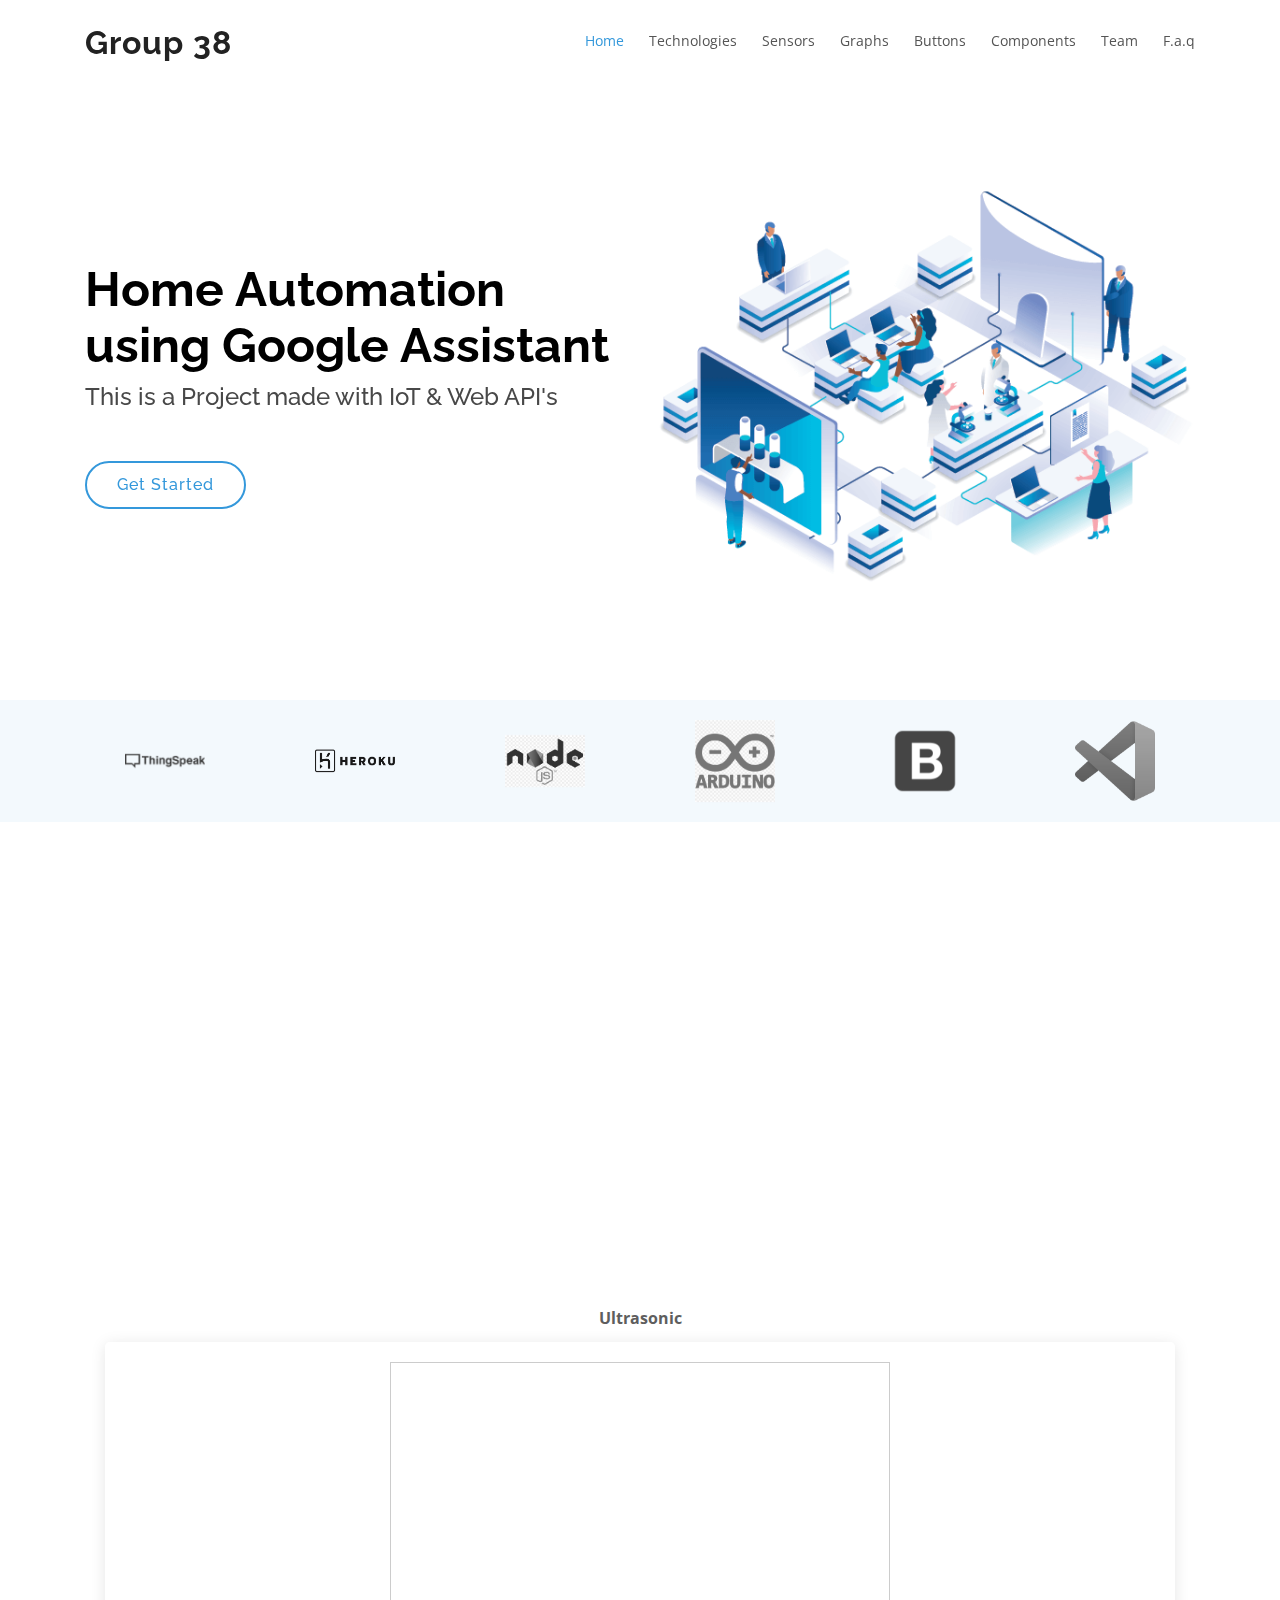
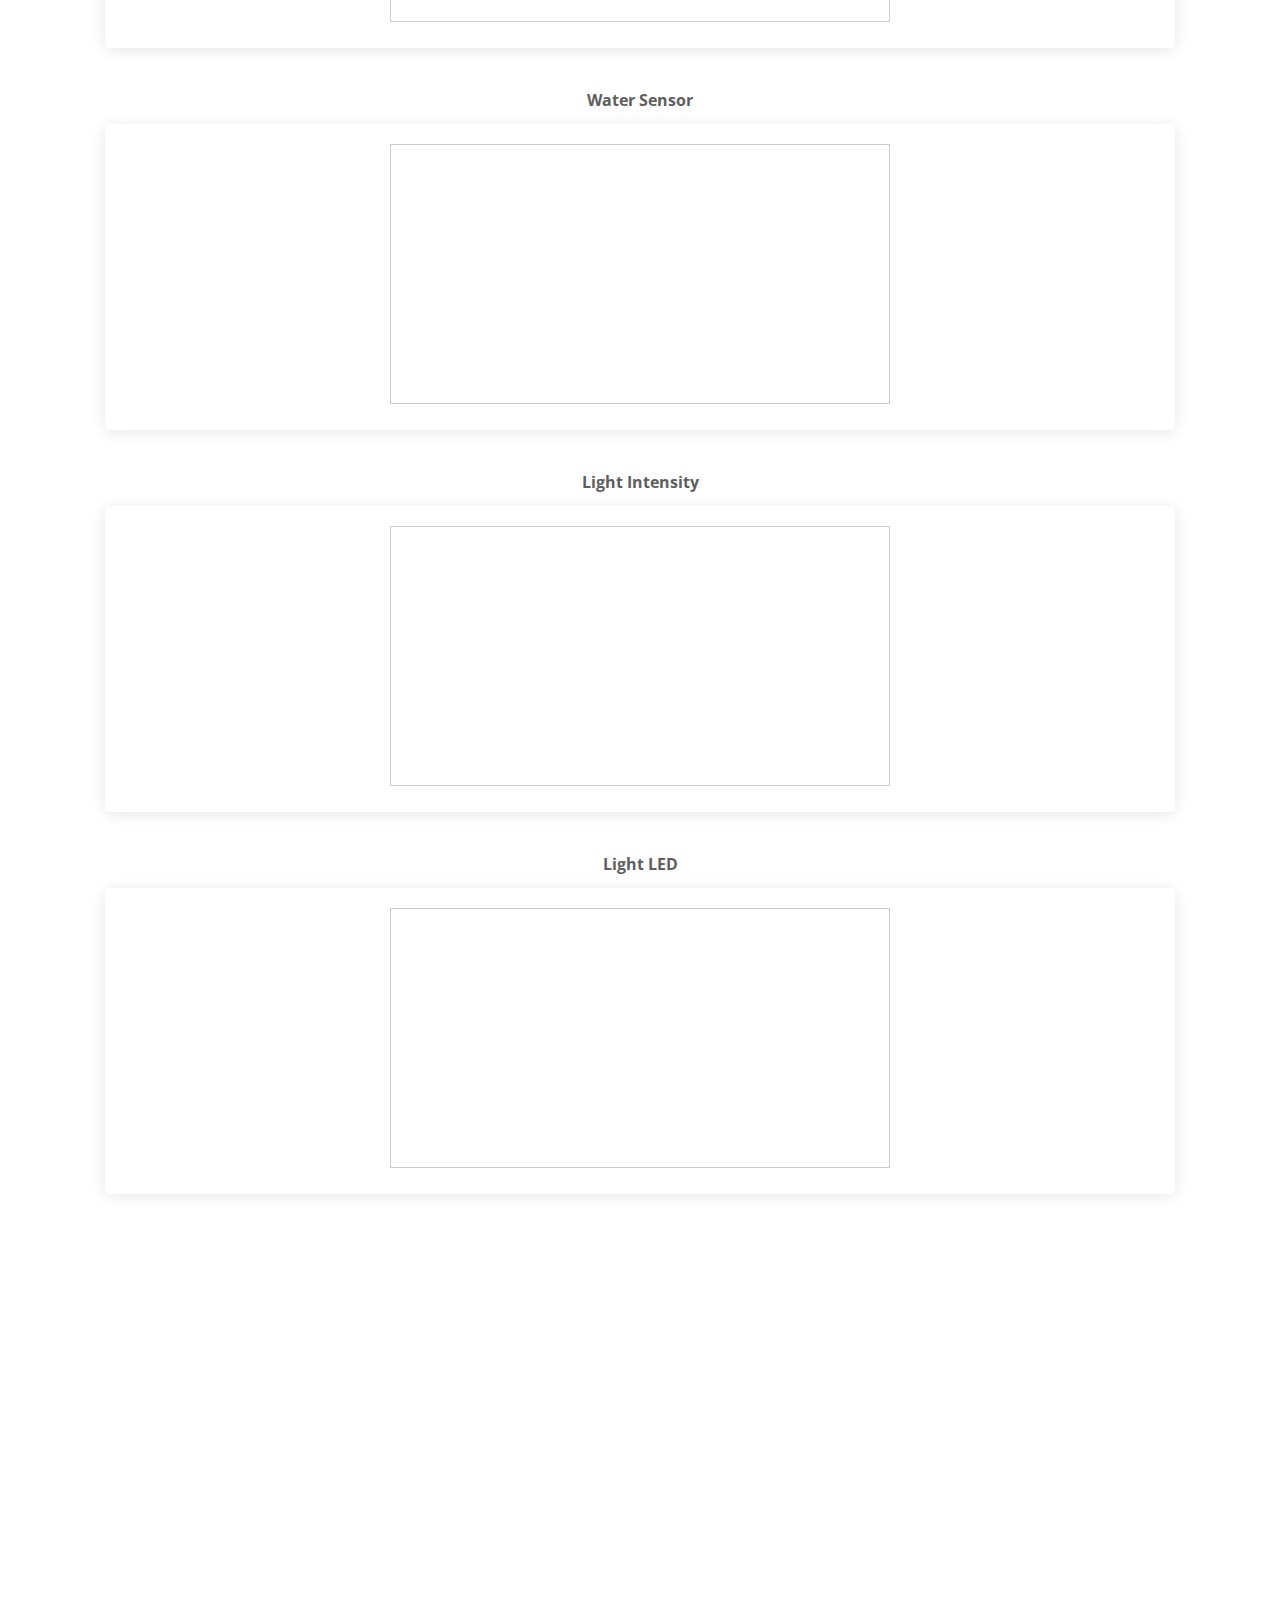
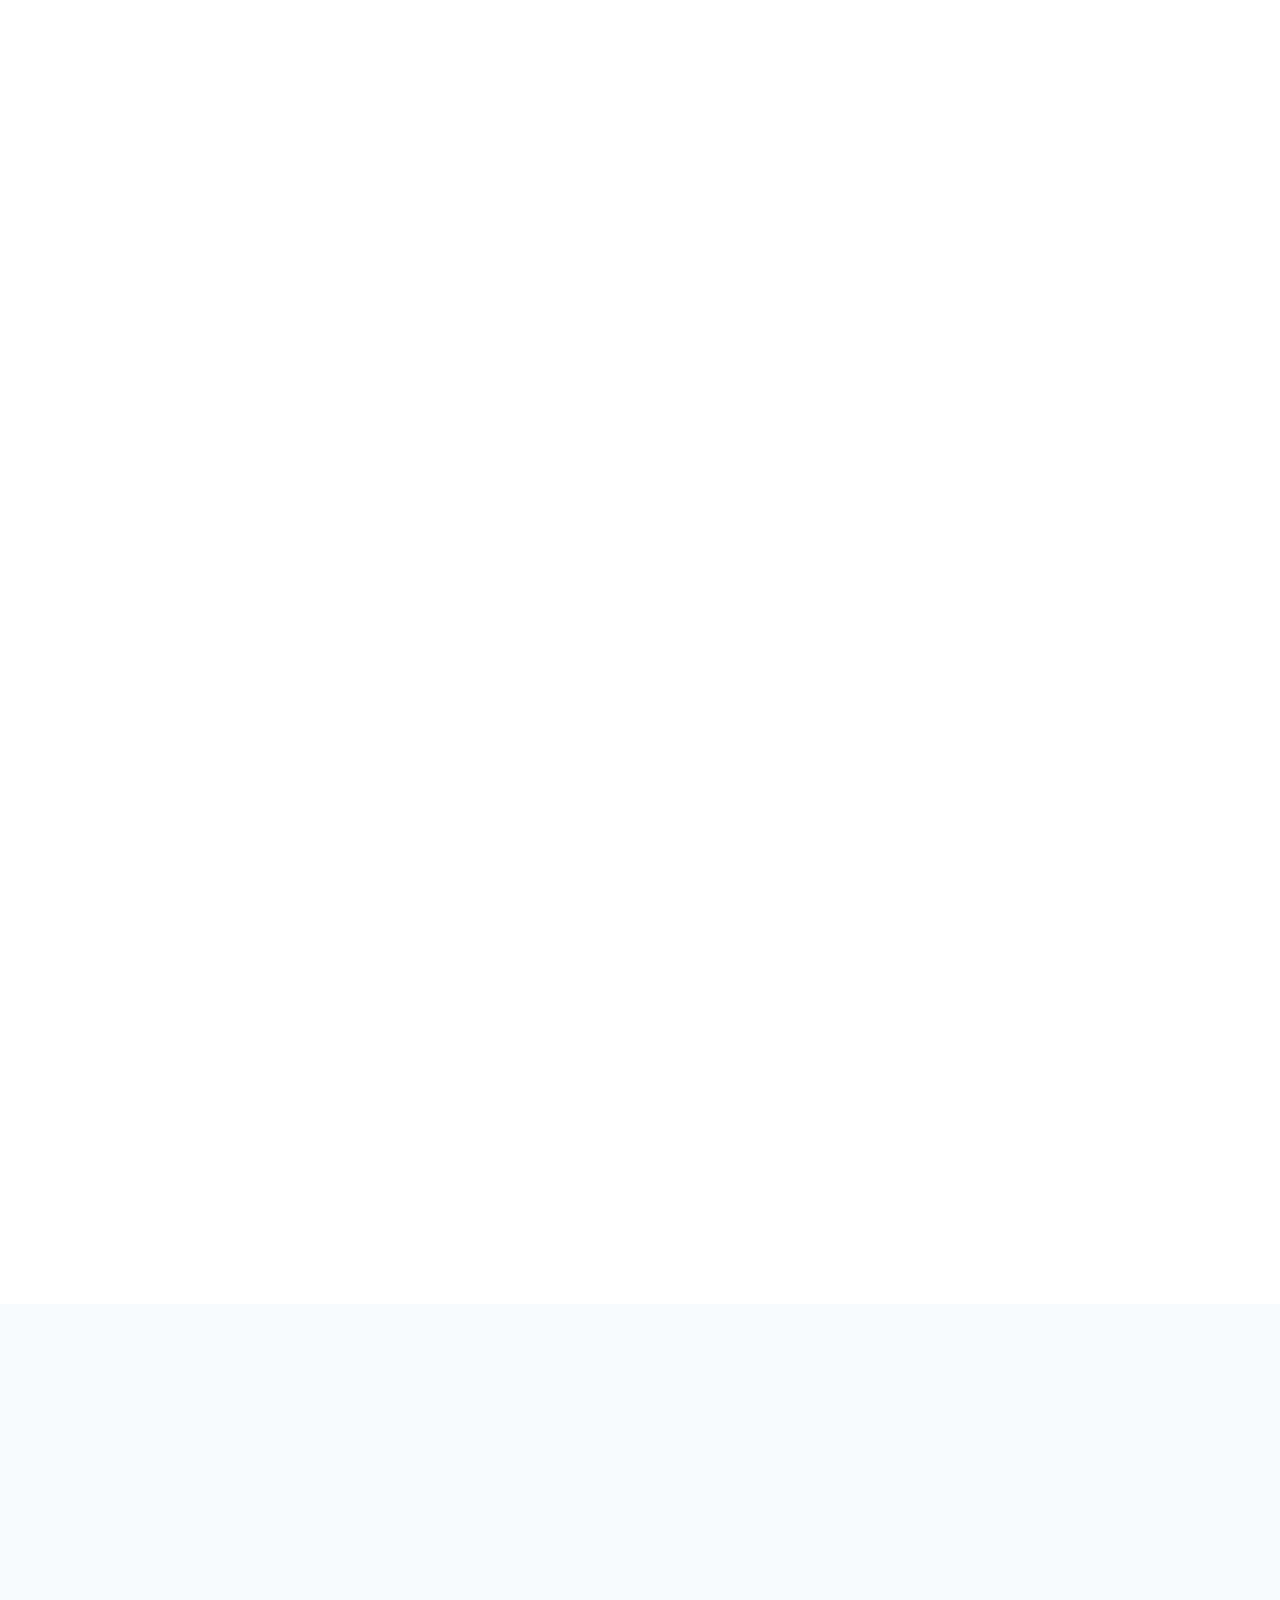
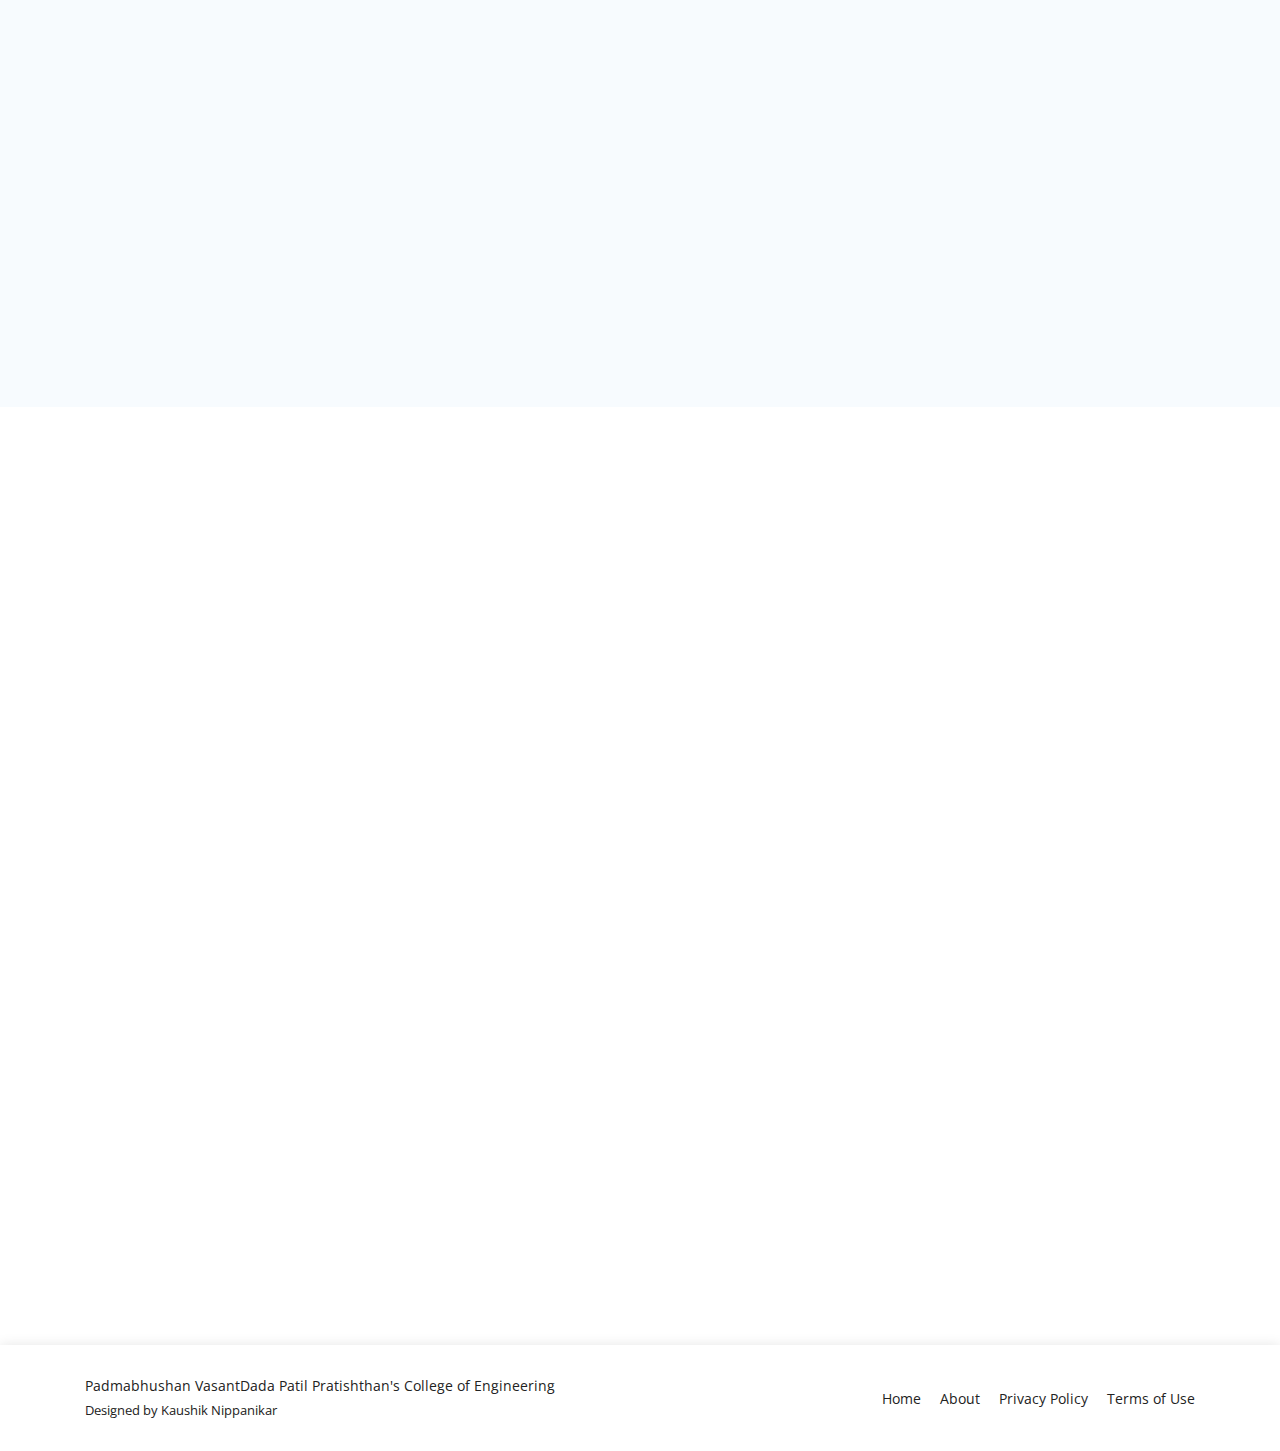
<file: Website/index.html>
<!DOCTYPE html>
<html lang="en">

<head>
  <meta charset="utf-8">
  <meta content="width=device-width, initial-scale=1.0" name="viewport">

  <title>Home Automation</title>
  <meta content="" name="description">
  <meta content="" name="keywords">

  <!-- Favicons -->
  <link href="assets/logo/favicon.ico" rel="icon">
  <link href="assets/logo/homeautomation logo.png" rel="apple-touch-icon">

  <!-- Google Fonts -->
  <link
    href="https://fonts.googleapis.com/css?family=Open+Sans:300,300i,400,400i,600,600i,700,700i|Raleway:300,300i,400,400i,500,500i,600,600i,700,700i|Poppins:300,300i,400,400i,500,500i,600,600i,700,700i"
    rel="stylesheet">

  <!-- Vendor CSS Files -->
  <link href="assets/vendor/bootstrap/css/bootstrap.min.css" rel="stylesheet">
  <link href="assets/vendor/icofont/icofont.min.css" rel="stylesheet">
  <link href="assets/vendor/remixicon/remixicon.css" rel="stylesheet">
  <link href="assets/vendor/boxicons/css/boxicons.min.css" rel="stylesheet">
  <link href="assets/vendor/owl.carousel/assets/owl.carousel.min.css" rel="stylesheet">
  <link href="assets/vendor/venobox/venobox.css" rel="stylesheet">
  <link href="assets/vendor/aos/aos.css" rel="stylesheet">

  <!-- Template Main CSS File -->
  <link href="assets/css/style.css" rel="stylesheet">
</head>

<body>

  <!-- ======= Header ======= -->
  <header id="header" class="fixed-top d-flex align-items-center">
    <div class="container d-flex align-items-center">

      <div class="logo mr-auto">
        <h1 class="text-light"><a href="index.html"><span>Group 38</span></a></h1>
        <!-- Uncomment below if you prefer to use an image logo -->
        <!-- <a href="index.html"><img src="assets/logo/homeautomation logo.png" alt="" class="img-fluid"></a> -->
      </div>

      <nav class="nav-menu d-none d-lg-block">
        <ul>
          <li class="active"><a href="#hero">Home</a></li>
          <li><a href="#clients">Technologies</a></li>
          <li><a href="#services">Sensors</a></li>
          <li><a href="#more-services">Graphs</a></li>
          <li><a href="#features">Buttons</a></li>
          <li><a href="#portfolio">Components</a></li>
          <li><a href="#team">Team</a></li>
          <li><a href="#faq">F.a.q</a></li>


        </ul>
      </nav><!-- .nav-menu -->

    </div>
  </header><!-- End Header -->

  <!-- ======= Hero Section ======= -->
  <section id="hero" class="d-flex align-items-center">

    <div class="container">
      <div class="row">
        <div class="col-lg-6 pt-5 pt-lg-0 order-2 order-lg-1 d-flex flex-column justify-content-center">
          <h1 data-aos="fade-up">Home Automation using Google Assistant</h1>
          <h2 data-aos="fade-up" data-aos-delay="400">This is a Project made with IoT & Web API's</h2>
          <div data-aos="fade-up" data-aos-delay="800">
            <a href="#services" class="btn-get-started scrollto">Get Started</a>
          </div>
        </div>
        <div class="col-lg-6 order-1 order-lg-2 hero-img" data-aos="fade-left" data-aos-delay="200">
          <img src="assets/img/hero-img.png" class="img-fluid animated" alt="">
        </div>
      </div>
    </div>

  </section><!-- End Hero -->

  <main id="main">

    <!-- ======= Clients Section ======= -->
    <section id="clients" class="clients clients">
      <div class="container">

        <div class="row">

          <div class="col-lg-2 col-md-4 col-6">
            <img src="assets/img/clients/thingspeak.png" class="img-fluid" alt="" data-aos="zoom-in">
          </div>

          <div class="col-lg-2 col-md-4 col-6">
            <img src="assets/img/clients/Heroku.png" class="img-fluid" alt="" data-aos="zoom-in" data-aos-delay="100">
          </div>

          <div class="col-lg-2 col-md-4 col-6">
            <img src="assets/img/clients/node.png" class="img-fluid" alt="" data-aos="zoom-in" data-aos-delay="200">
          </div>

          <div class="col-lg-2 col-md-4 col-6">
            <img src="assets/img/clients/arduino.png" class="img-fluid" alt="" data-aos="zoom-in" data-aos-delay="300">
          </div>

          <div class="col-lg-2 col-md-4 col-6">
            <img src="assets/img/clients/bootstrap.png" class="img-fluid" alt="" data-aos="zoom-in" data-aos-delay="400">
          </div>

          <div class="col-lg-2 col-md-4 col-6">
            <img src="assets/img/clients/vscode.png" class="img-fluid" alt="" data-aos="zoom-in" data-aos-delay="500">
          </div>

        </div>

      </div>
    </section><!-- End Clients Section -->

    <!-- ======= Services Section ======= -->
    <section id="services" class="services">
      <div class="container">

        <div class="section-title" data-aos="fade-up">
          <h2>Sensors</h2>
          <p>Real time values of sensors</p>
        </div>

        <div class="row">
          <div class="col-sm-6 col-md-6 col-lg-3 d-flex align-items-stretch mb-5 mb-lg-0">
            <div class="icon-box" data-aos="fade-up" data-aos-delay="100">
              <div class="icon"><i class="bx bxl-dribbble"></i></div>
              <h4 class="title"><a href="">Distance Sensor</a></h4>
              <p class="text-center">------------------------------------</p>
              <p class="display-4 text-center" id="ultrasonicValue"></p>
            </div>
          </div>

          <div class="col-sm-6 col-md-6 col-lg-3 d-flex align-items-stretch mb-5 mb-lg-0">
            <div class="icon-box" data-aos="fade-up" data-aos-delay="200">
              <div class="icon"><i class="bx bx-file"></i></div>
              <h4 class="title"><a href="">Water Sensor</a></h4>
              <p class="text-center">------------------------------------</p>
              <p class="display-4 text-center" id="waterSensorValue"></p>
            </div>
          </div>

          <div class="col-sm-6 col-md-6 col-lg-3 d-flex align-items-stretch mb-5 mb-lg-0">
            <div class="icon-box" data-aos="fade-up" data-aos-delay="300">
              <div class="icon"><i class="bx bx-tachometer"></i></div>
              <h4 class="title"><a href="">Light Intensity</a></h4>
              <p class="text-center">------------------------------------</p>
              <p class="display-4 text-center" id="ldrValue"></p>
            </div>
          </div>

          <div class="col-sm-6 col-md-6 col-lg-3 d-flex align-items-stretch mb-5 mb-lg-0">
            <div class="icon-box" data-aos="fade-up" data-aos-delay="400">
              <div class="icon"><i class="bx bx-world"></i></div>
              <h4 class="title"><a href="">LDR Led</a></h4>
              <p class="text-center">------------------------------------</p>
              <p class="display-4 text-center" id="ldrLedValue"></p>
            </div>
          </div>

        </div>

      </div>
    </section><!-- End Services Section -->

    <!-- ======= More Services Section ======= -->
    <section id="more-services" class="more-services">
      <div class="container">

        <div class="row">

          <div class="col-sm-12 col-md-12 text-center">
            <div class="card">
              <div class="card-title"> Ultrasonic </div>
              <div class="card-body">
                <iframe width="500" height="260" style="border: 1px solid #cccccc;"
                  src="https://thingspeak.com/channels/1015092/charts/1?bgcolor=%23ffffff&color=%23d62020&dynamic=true&results=90&type=line&update=15"></iframe>
              </div>
            </div>
          </div>

          <div class="col-sm-12 col-md-12 text-center">
            <div class="card">
              <div class="card-title"> Water Sensor </div>
              <div class="card-body">
                <iframe width="500" height="260" style="border: 1px solid #cccccc;"
                  src="https://thingspeak.com/channels/1015092/charts/2?bgcolor=%23ffffff&color=%23d62020&dynamic=true&results=90&type=line&update=15"></iframe>
              </div>
            </div>
          </div>

          <div class="col-sm-12 col-md-12 text-center">
            <div class="card">
              <div class="card-title"> Light Intensity </div>
              <div class="card-body">
                <iframe width="500" height="260" style="border: 1px solid #cccccc;"
                  src="https://thingspeak.com/channels/1015092/charts/3?bgcolor=%23ffffff&color=%23d62020&dynamic=true&results=90&type=line&update=15"></iframe>
              </div>
            </div>
          </div>

          <div class="col-sm-12 col-md-12 text-center">
            <div class="card">
              <div class="card-title"> Light LED </div>
              <div class="card-body">
                <iframe width="500" height="260" style="border: 1px solid #cccccc;"
                  src="https://thingspeak.com/channels/1015092/charts/4?bgcolor=%23ffffff&color=%23d62020&dynamic=true&results=90&type=line&update=15"></iframe>
              </div>
            </div>
          </div>

        </div>

      </div>
    </section><!-- End More Services Section -->

    <!-- ======= Features Section ======= -->
    <section id="features" class="features">
      <div class="container">

        <div class="section-title" data-aos="fade-up">
          <h2>Buttons</h2>
          <p>Real time access to switches</p>
        </div>

        <div class="row" data-aos="fade-up" data-aos-delay="300">
          <div class="col-lg-3 col-md-4" id="led13">
            <div class="icon-box">
              <i class="ri-lightbulb-line" style="color: #ffbb2c;" id="led13icon"></i>
              <h3><a href="">LED 13</a></h3>
            </div>
          </div>
          <div class="col-lg-3 col-md-4 mt-4 mt-md-0" id="led9">
            <div class="icon-box">
              <i class="ri-lightbulb-line" style="color: #ffbb2c;" id="led9icon"></i>
              <h3><a href="">LED 16</a></h3>
            </div>
          </div>
          <div class="col-lg-3 col-md-4 mt-4 mt-md-0">
            <div class="icon-box">
              <i class="ri-bug-line"></i>
              <h3><a>Not configured</a></h3>
            </div>
          </div>
          <div class="col-lg-3 col-md-4 mt-4 mt-lg-0">
            <div class="icon-box">
              <i class="ri-bug-line"></i>
              <h3><a>Not configured</a></h3>
            </div>
          </div>
          <div class="col-lg-3 col-md-4 mt-4">
            <div class="icon-box">
              <i class="ri-bug-line"></i>
              <h3><a>Not configured</a></h3>
            </div>
          </div>
          <div class="col-lg-3 col-md-4 mt-4">
            <div class="icon-box">
              <i class="ri-bug-line"></i>
              <h3><a>Not configured</a></h3>
            </div>
          </div>
          <div class="col-lg-3 col-md-4 mt-4">
            <div class="icon-box">
              <i class="ri-bug-line"></i>
              <h3><a>Not configured</a></h3>
            </div>
          </div>
          <div class="col-lg-3 col-md-4 mt-4">
            <div class="icon-box">
              <i class="ri-bug-line"></i>
              <h3><a>Not configured</a></h3>
            </div>
          </div>
          <div class="col-lg-3 col-md-4 mt-4">
            <div class="icon-box">
              <i class="ri-bug-line"></i>
              <h3><a>Not configured</a></h3>
            </div>
          </div>
          <div class="col-lg-3 col-md-4 mt-4">
            <div class="icon-box">
              <i class="ri-bug-line"></i>
              <h3><a>Not configured</a></h3>
            </div>
          </div>
          <div class="col-lg-3 col-md-4 mt-4">
            <div class="icon-box">
              <i class="ri-bug-line"></i>
              <h3><a>Not configured</a></h3>
            </div>
          </div>
          <div class="col-lg-3 col-md-4 mt-4">
            <div class="icon-box">
              <i class="ri-bug-line"></i>
              <h3><a>Not configured</a></h3>
            </div>
          </div>
        </div>

      </div>
    </section><!-- End Features Section -->


    <!-- ======= Portfolio Section ======= -->
    <section id="portfolio" class="portfolio">
      <div class="container">

        <div class="section-title" data-aos="fade-up">
          <h2>Components</h2>
          <p>Components and Technologies used in the Project.</p>
        </div>

        <div class="row" data-aos="fade-up" data-aos-delay="200">

          <div class="col-lg-12 d-flex justify-content-center">
            <ul id="portfolio-flters">
              <li data-filter="*" class="filter-active">All</li>
              <li data-filter=".filter-app">IOT</li>
              <li data-filter=".filter-ai">AI</li>
              <li data-filter=".filter-web">Web</li>
            </ul>
          </div>

        </div>

        <div class="row portfolio-container" data-aos="fade-up" data-aos-delay="400">

          <div class="col-lg-4 col-md-6 portfolio-item filter-app">
            <div class="portfolio-wrap">
              <img src="assets/img/components/nodemcu.jpg" class="img-fluid" alt="">
              <div class="portfolio-info">
                <h4>NodeMCU</h4>
              </div>
            </div>
          </div>

          <div class="col-lg-4 col-md-6 portfolio-item filter-app">
            <div class="portfolio-wrap">
              <img src="assets/img/components/ArduinoUNO.jpg" class="img-fluid" alt="">
              <div class="portfolio-info">
                <h4>Arduino UNO</h4>
              </div>
            </div>
          </div>

          <div class="col-lg-4 col-md-6 portfolio-item filter-app">
            <div class="portfolio-wrap">
              <img src="assets/img/components/water-sensor.jpg" class="img-fluid" alt="">
              <div class="portfolio-info">
                <h4>Water Sensor</h4>
              </div>
            </div>
          </div>

          <div class="col-lg-4 col-md-6 portfolio-item filter-app">
            <div class="portfolio-wrap">
              <img src="assets/img/components/ultrasonic-sensor.jpg" class="img-fluid" alt="">
              <div class="portfolio-info">
                <h4>Ultrasonic Sensor</h4>
              </div>
            </div>
          </div>

          <div class="col-lg-5 col-md-6 portfolio-item filter-web">
            <div class="portfolio-wrap">
              <img src="assets/img/components/nodejs.png" class="img-fluid" alt="">
              <div class="portfolio-info">
                <h4>NodeJS</h4>
              </div>
            </div>
          </div>

          <div class="col-lg-3 col-md-6 portfolio-item filter-app">
            <div class="portfolio-wrap">
              <img src="assets/img/components/LED.jpg" class="img-fluid" alt="">
              <div class="portfolio-info">
                <h4>LED</h4>
              </div>
            </div>
          </div>

          <div class="col-lg-7 col-md-6 portfolio-item filter-web">
            <div class="portfolio-wrap">
              <img src="assets/img/components/heroku.jfif" class="img-fluid" alt="">
              <div class="portfolio-info">
                <h4>Heroku</h4>
              </div>
            </div>
          </div>

          <div class="col-lg-5 col-md-6 portfolio-item filter-web">
            <div class="portfolio-wrap">
              <img src="assets/img/components/express.png" class="img-fluid" alt="">
              <div class="portfolio-info">
                <h4>Express</h4>
              </div>
            </div>
          </div>

        </div>

      </div>
    </section>
    <!-- End Portfolio Section -->

    <!-- ======= Team Section ======= -->
    <section id="team" class="team section-bg">
      <div class="container">

        <div class="section-title" data-aos="fade-up">
          <h2>Team</h2>
          <p>Group 38</p>
        </div>

        <div class="row">

          <div class="col-lg-4 col-md-6 d-flex align-items-stretch">
            <div class="member" data-aos="fade-up" data-aos-delay="100">
              <div class="member-img">
                <img src="assets/img/team/kaushik.jpg" class="img-fluid" alt="">
                <div class="social">
                  <a href="https://github.com/"><i class="icofont-github"></i></a>
                  <a href="https://www.facebook.com/kaushik.nippanikar.1"><i class="icofont-facebook"></i></a>
                  <a href="https://www.instagram.com/kaushik_nippanikar/"><i class="icofont-instagram"></i></a>
                  <a href="https://www.linkedin.com/in/kaushik-nippanikar-a6909a180/"><i
                      class="icofont-linkedin"></i></a>
                </div>
              </div>
              <div class="member-info">
                <h4>Kaushik Nippanikar</h4>
                <span>VU1S1718093</span>
              </div>
            </div>
          </div>

          <div class="col-lg-4 col-md-6 d-flex align-items-stretch">
            <div class="member" data-aos="fade-up" data-aos-delay="200">
              <div class="member-img">
                <img src="assets/img/team/vishal.png" class="img-fluid" alt="">
                <div class="social">
                  <a href=""><i class="icofont-twitter"></i></a>
                  <a href=""><i class="icofont-facebook"></i></a>
                  <a href=""><i class="icofont-instagram"></i></a>
                  <a href=""><i class="icofont-linkedin"></i></a>
                </div>
              </div>
              <div class="member-info">
                <h4>Vishal Yadav</h4>
                <span>VU1S1718096</span>
              </div>
            </div>
          </div>

          <div class="col-lg-4 col-md-6 d-flex align-items-stretch">
            <div class="member" data-aos="fade-up" data-aos-delay="400">
              <div class="member-img">
                <img src="assets/img/team/sanmitra.png" class="img-fluid" alt="">
                <div class="social">
                  <a href=""><i class="icofont-twitter"></i></a>
                  <a href=""><i class="icofont-facebook"></i></a>
                  <a href=""><i class="icofont-instagram"></i></a>
                  <a href=""><i class="icofont-linkedin"></i></a>
                </div>
              </div>
              <div class="member-info">
                <h4>Sanmitra Kharat</h4>
                <span>VU1S1718085</span>
              </div>
            </div>
          </div>

        </div>

      </div>
    </section><!-- End Team Section -->


    <!-- ======= F.A.Q Section ======= -->
    <section id="faq" class="faq">
      <div class="container">

        <div class="section-title" data-aos="fade-up">
          <h2>Frequently Asked Questions</h2>
        </div>

        <div class="row faq-item d-flex align-items-stretch" data-aos="fade-up" data-aos-delay="100">
          <div class="col-lg-5">
            <i class="ri-question-line"></i>
            <h4>Non consectetur a erat nam at lectus urna duis?</h4>
          </div>
          <div class="col-lg-7">
            <p>
              Feugiat pretium nibh ipsum consequat. Tempus iaculis urna id volutpat lacus laoreet non curabitur gravida.
              Venenatis lectus magna fringilla urna porttitor rhoncus dolor purus non.
            </p>
          </div>
        </div><!-- End F.A.Q Item-->

        <div class="row faq-item d-flex align-items-stretch" data-aos="fade-up" data-aos-delay="200">
          <div class="col-lg-5">
            <i class="ri-question-line"></i>
            <h4>Feugiat scelerisque varius morbi enim nunc faucibus a pellentesque?</h4>
          </div>
          <div class="col-lg-7">
            <p>
              Dolor sit amet consectetur adipiscing elit pellentesque habitant morbi. Id interdum velit laoreet id donec
              ultrices. Fringilla phasellus faucibus scelerisque eleifend donec pretium. Est pellentesque elit
              ullamcorper dignissim.
            </p>
          </div>
        </div><!-- End F.A.Q Item-->

        <div class="row faq-item d-flex align-items-stretch" data-aos="fade-up" data-aos-delay="300">
          <div class="col-lg-5">
            <i class="ri-question-line"></i>
            <h4>Dolor sit amet consectetur adipiscing elit pellentesque habitant morbi?</h4>
          </div>
          <div class="col-lg-7">
            <p>
              Eleifend mi in nulla posuere sollicitudin aliquam ultrices sagittis orci. Faucibus pulvinar elementum
              integer enim. Sem nulla pharetra diam sit amet nisl suscipit. Rutrum tellus pellentesque eu tincidunt.
              Lectus urna duis convallis convallis tellus.
            </p>
          </div>
        </div><!-- End F.A.Q Item-->

        <div class="row faq-item d-flex align-items-stretch" data-aos="fade-up" data-aos-delay="400">
          <div class="col-lg-5">
            <i class="ri-question-line"></i>
            <h4>Ac odio tempor orci dapibus. Aliquam eleifend mi in nulla?</h4>
          </div>
          <div class="col-lg-7">
            <p>
              Aperiam itaque sit optio et deleniti eos nihil quidem cumque. Voluptas dolorum accusantium sunt sit enim.
              Provident consequuntur quam aut reiciendis qui rerum dolorem sit odio. Repellat assumenda soluta sunt
              pariatur error doloribus fuga.
            </p>
          </div>
        </div><!-- End F.A.Q Item-->

        <div class="row faq-item d-flex align-items-stretch" data-aos="fade-up" data-aos-delay="500">
          <div class="col-lg-5">
            <i class="ri-question-line"></i>
            <h4>Tempus quam pellentesque nec nam aliquam sem et tortor consequat?</h4>
          </div>
          <div class="col-lg-7">
            <p>
              Molestie a iaculis at erat pellentesque adipiscing commodo. Dignissim suspendisse in est ante in. Nunc vel
              risus commodo viverra maecenas accumsan. Sit amet nisl suscipit adipiscing bibendum est. Purus gravida
              quis blandit turpis cursus in
            </p>
          </div>
        </div><!-- End F.A.Q Item-->

      </div>
    </section><!-- End F.A.Q Section -->

  </main><!-- End #main -->

  <!-- ======= Footer ======= -->
  <footer id="footer">
    <div class="container">
      <div class="row d-flex align-items-center">
        <div class="col-lg-6 text-lg-left text-center">
          <div class="copyright">
            Padmabhushan VasantDada Patil Pratishthan's College of Engineering
          </div>
          <div class="credits">
            <!-- All the links in the footer should remain intact. -->
            <!-- You can delete the links only if you purchased the pro version. -->
            <!-- Licensing information: https://bootstrapmade.com/license/ -->
            <!-- Purchase the pro version with working PHP/AJAX contact form: https://bootstrapmade.com/vesperr-free-bootstrap-template/ -->
            Designed by <a>Kaushik Nippanikar</a>
          </div>
        </div>
        <div class="col-lg-6">
          <nav class="footer-links text-lg-right text-center pt-2 pt-lg-0">
            <a href="#intro" class="scrollto">Home</a>
            <a href="#about" class="scrollto">About</a>
            <a href="#">Privacy Policy</a>
            <a href="#">Terms of Use</a>
          </nav>
        </div>
      </div>
    </div>
  </footer><!-- End Footer -->

  <a href="#" class="back-to-top"><i class="icofont-simple-up"></i></a>

  <!-- Vendor JS Files -->
  <script src="assets/vendor/jquery/jquery.min.js"></script>
  <script src="assets/vendor/bootstrap/js/bootstrap.bundle.min.js"></script>
  <script src="assets/vendor/jquery.easing/jquery.easing.min.js"></script>
  <script src="assets/vendor/php-email-form/validate.js"></script>
  <script src="assets/vendor/waypoints/jquery.waypoints.min.js"></script>
  <script src="assets/vendor/counterup/counterup.min.js"></script>
  <script src="assets/vendor/owl.carousel/owl.carousel.min.js"></script>
  <script src="assets/vendor/isotope-layout/isotope.pkgd.min.js"></script>
  <script src="assets/vendor/venobox/venobox.min.js"></script>
  <script src="assets/vendor/aos/aos.js"></script>

  <!-- Template Main JS File -->
  <script src="assets/js/main.js"></script>
  <script src="assets/js/custom.js"></script>

</body>

</html>
</file>
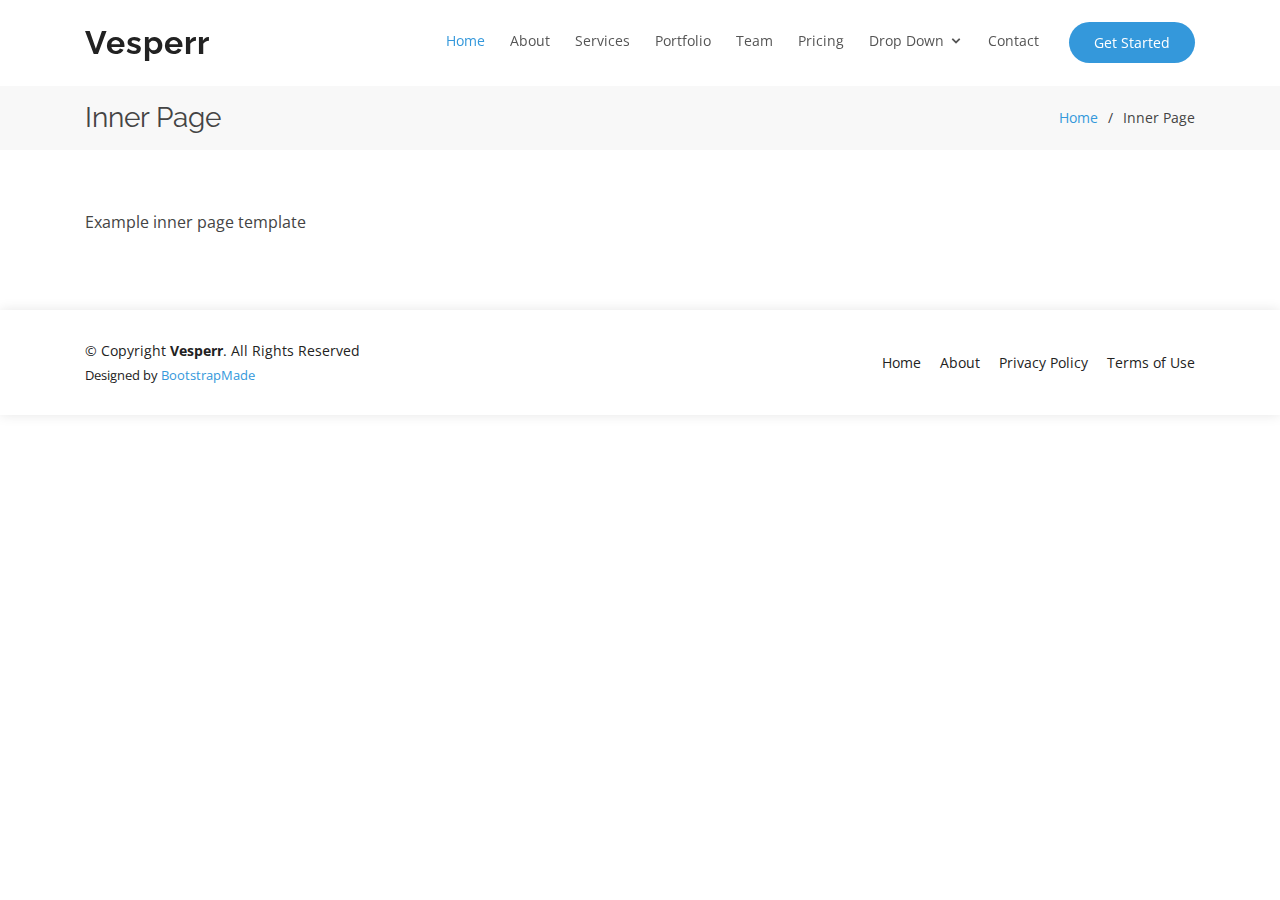
<file: Website/inner-page.html>
<!DOCTYPE html>
<html lang="en">

<head>
  <meta charset="utf-8">
  <meta content="width=device-width, initial-scale=1.0" name="viewport">

  <title>Inner Page - Vesperr Bootstrap Template</title>
  <meta content="" name="description">
  <meta content="" name="keywords">

  <!-- Favicons -->
  <link href="assets/img/favicon.png" rel="icon">
  <link href="assets/img/apple-touch-icon.png" rel="apple-touch-icon">

  <!-- Google Fonts -->
  <link href="https://fonts.googleapis.com/css?family=Open+Sans:300,300i,400,400i,600,600i,700,700i|Raleway:300,300i,400,400i,500,500i,600,600i,700,700i|Poppins:300,300i,400,400i,500,500i,600,600i,700,700i" rel="stylesheet">

  <!-- Vendor CSS Files -->
  <link href="assets/vendor/bootstrap/css/bootstrap.min.css" rel="stylesheet">
  <link href="assets/vendor/icofont/icofont.min.css" rel="stylesheet">
  <link href="assets/vendor/remixicon/remixicon.css" rel="stylesheet">
  <link href="assets/vendor/boxicons/css/boxicons.min.css" rel="stylesheet">
  <link href="assets/vendor/owl.carousel/assets/owl.carousel.min.css" rel="stylesheet">
  <link href="assets/vendor/venobox/venobox.css" rel="stylesheet">
  <link href="assets/vendor/aos/aos.css" rel="stylesheet">

  <!-- Template Main CSS File -->
  <link href="assets/css/style.css" rel="stylesheet">

  <!-- =======================================================
  * Template Name: Vesperr - v2.2.0
  * Template URL: https://bootstrapmade.com/vesperr-free-bootstrap-template/
  * Author: BootstrapMade.com
  * License: https://bootstrapmade.com/license/
  ======================================================== -->
</head>

<body>

  <!-- ======= Header ======= -->
  <header id="header" class="fixed-top d-flex align-items-center">
    <div class="container d-flex align-items-center">

      <div class="logo mr-auto">
        <h1 class="text-light"><a href="index.html"><span>Vesperr</span></a></h1>
        <!-- Uncomment below if you prefer to use an image logo -->
        <!-- <a href="index.html"><img src="assets/img/logo.png" alt="" class="img-fluid"></a>-->
      </div>

      <nav class="nav-menu d-none d-lg-block">
        <ul>
          <li class="active"><a href="#index.html">Home</a></li>
          <li><a href="#about">About</a></li>
          <li><a href="#services">Services</a></li>
          <li><a href="#portfolio">Portfolio</a></li>
          <li><a href="#team">Team</a></li>
          <li><a href="#pricing">Pricing</a></li>
          <li class="drop-down"><a href="">Drop Down</a>
            <ul>
              <li><a href="#">Drop Down 1</a></li>
              <li class="drop-down"><a href="#">Drop Down 2</a>
                <ul>
                  <li><a href="#">Deep Drop Down 1</a></li>
                  <li><a href="#">Deep Drop Down 2</a></li>
                  <li><a href="#">Deep Drop Down 3</a></li>
                  <li><a href="#">Deep Drop Down 4</a></li>
                  <li><a href="#">Deep Drop Down 5</a></li>
                </ul>
              </li>
              <li><a href="#">Drop Down 3</a></li>
              <li><a href="#">Drop Down 4</a></li>
              <li><a href="#">Drop Down 5</a></li>
            </ul>
          </li>
          <li><a href="#contact">Contact</a></li>

          <li class="get-started"><a href="#about">Get Started</a></li>
        </ul>
      </nav><!-- .nav-menu -->

    </div>
  </header><!-- End Header -->

  <main id="main">

    <!-- ======= Breadcrumbs Section ======= -->
    <section class="breadcrumbs">
      <div class="container">

        <div class="d-flex justify-content-between align-items-center">
          <h2>Inner Page</h2>
          <ol>
            <li><a href="index.html">Home</a></li>
            <li>Inner Page</li>
          </ol>
        </div>

      </div>
    </section><!-- End Breadcrumbs Section -->

    <section class="inner-page">
      <div class="container">
        <p>
          Example inner page template
        </p>
      </div>
    </section>

  </main><!-- End #main -->

  <!-- ======= Footer ======= -->
  <footer id="footer">
    <div class="container">
      <div class="row d-flex align-items-center">
        <div class="col-lg-6 text-lg-left text-center">
          <div class="copyright">
            &copy; Copyright <strong>Vesperr</strong>. All Rights Reserved
          </div>
          <div class="credits">
            <!-- All the links in the footer should remain intact. -->
            <!-- You can delete the links only if you purchased the pro version. -->
            <!-- Licensing information: https://bootstrapmade.com/license/ -->
            <!-- Purchase the pro version with working PHP/AJAX contact form: https://bootstrapmade.com/vesperr-free-bootstrap-template/ -->
            Designed by <a href="https://bootstrapmade.com/">BootstrapMade</a>
          </div>
        </div>
        <div class="col-lg-6">
          <nav class="footer-links text-lg-right text-center pt-2 pt-lg-0">
            <a href="#intro" class="scrollto">Home</a>
            <a href="#about" class="scrollto">About</a>
            <a href="#">Privacy Policy</a>
            <a href="#">Terms of Use</a>
          </nav>
        </div>
      </div>
    </div>
  </footer><!-- End Footer -->

  <a href="#" class="back-to-top"><i class="icofont-simple-up"></i></a>

  <!-- Vendor JS Files -->
  <script src="assets/vendor/jquery/jquery.min.js"></script>
  <script src="assets/vendor/bootstrap/js/bootstrap.bundle.min.js"></script>
  <script src="assets/vendor/jquery.easing/jquery.easing.min.js"></script>
  <script src="assets/vendor/php-email-form/validate.js"></script>
  <script src="assets/vendor/waypoints/jquery.waypoints.min.js"></script>
  <script src="assets/vendor/counterup/counterup.min.js"></script>
  <script src="assets/vendor/owl.carousel/owl.carousel.min.js"></script>
  <script src="assets/vendor/isotope-layout/isotope.pkgd.min.js"></script>
  <script src="assets/vendor/venobox/venobox.min.js"></script>
  <script src="assets/vendor/aos/aos.js"></script>

  <!-- Template Main JS File -->
  <script src="assets/js/main.js"></script>

</body>

</html>
</file>
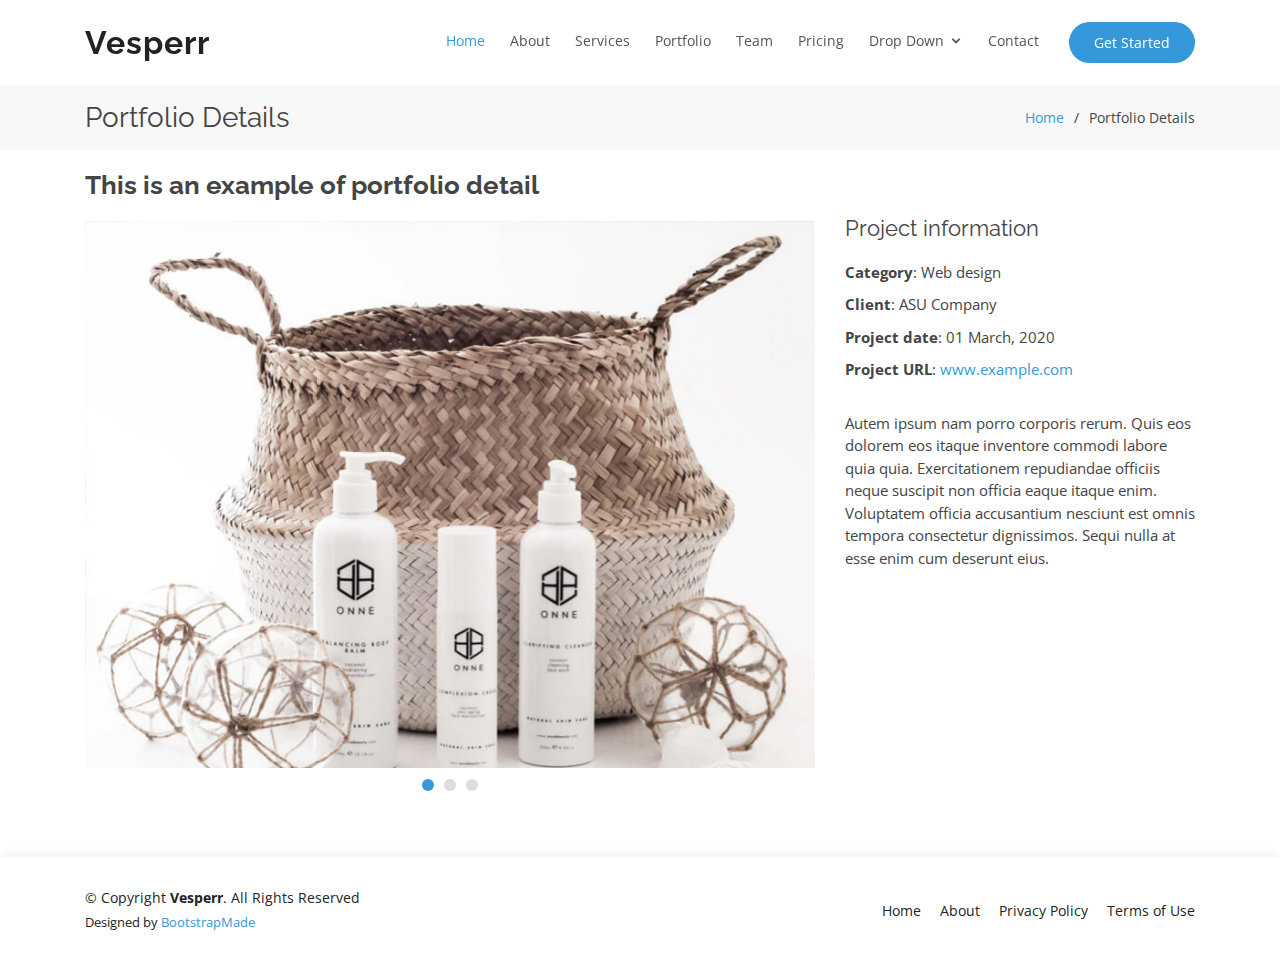
<file: Website/portfolio-details.html>
<!DOCTYPE html>
<html lang="en">

<head>
  <meta charset="utf-8">
  <meta content="width=device-width, initial-scale=1.0" name="viewport">

  <title>Portfolio Details - Vesperr Bootstrap Template</title>
  <meta content="" name="description">
  <meta content="" name="keywords">

  <!-- Favicons -->
  <link href="assets/img/favicon.png" rel="icon">
  <link href="assets/img/apple-touch-icon.png" rel="apple-touch-icon">

  <!-- Google Fonts -->
  <link href="https://fonts.googleapis.com/css?family=Open+Sans:300,300i,400,400i,600,600i,700,700i|Raleway:300,300i,400,400i,500,500i,600,600i,700,700i|Poppins:300,300i,400,400i,500,500i,600,600i,700,700i" rel="stylesheet">

  <!-- Vendor CSS Files -->
  <link href="assets/vendor/bootstrap/css/bootstrap.min.css" rel="stylesheet">
  <link href="assets/vendor/icofont/icofont.min.css" rel="stylesheet">
  <link href="assets/vendor/remixicon/remixicon.css" rel="stylesheet">
  <link href="assets/vendor/boxicons/css/boxicons.min.css" rel="stylesheet">
  <link href="assets/vendor/owl.carousel/assets/owl.carousel.min.css" rel="stylesheet">
  <link href="assets/vendor/venobox/venobox.css" rel="stylesheet">
  <link href="assets/vendor/aos/aos.css" rel="stylesheet">

  <!-- Template Main CSS File -->
  <link href="assets/css/style.css" rel="stylesheet">

  <!-- =======================================================
  * Template Name: Vesperr - v2.2.0
  * Template URL: https://bootstrapmade.com/vesperr-free-bootstrap-template/
  * Author: BootstrapMade.com
  * License: https://bootstrapmade.com/license/
  ======================================================== -->
</head>

<body>

  <!-- ======= Header ======= -->
  <header id="header" class="fixed-top d-flex align-items-center">
    <div class="container d-flex align-items-center">

      <div class="logo mr-auto">
        <h1 class="text-light"><a href="index.html"><span>Vesperr</span></a></h1>
        <!-- Uncomment below if you prefer to use an image logo -->
        <!-- <a href="index.html"><img src="assets/img/logo.png" alt="" class="img-fluid"></a>-->
      </div>

      <nav class="nav-menu d-none d-lg-block">
        <ul>
          <li class="active"><a href="#index.html">Home</a></li>
          <li><a href="#about">About</a></li>
          <li><a href="#services">Services</a></li>
          <li><a href="#portfolio">Portfolio</a></li>
          <li><a href="#team">Team</a></li>
          <li><a href="#pricing">Pricing</a></li>
          <li class="drop-down"><a href="">Drop Down</a>
            <ul>
              <li><a href="#">Drop Down 1</a></li>
              <li class="drop-down"><a href="#">Drop Down 2</a>
                <ul>
                  <li><a href="#">Deep Drop Down 1</a></li>
                  <li><a href="#">Deep Drop Down 2</a></li>
                  <li><a href="#">Deep Drop Down 3</a></li>
                  <li><a href="#">Deep Drop Down 4</a></li>
                  <li><a href="#">Deep Drop Down 5</a></li>
                </ul>
              </li>
              <li><a href="#">Drop Down 3</a></li>
              <li><a href="#">Drop Down 4</a></li>
              <li><a href="#">Drop Down 5</a></li>
            </ul>
          </li>
          <li><a href="#contact">Contact</a></li>

          <li class="get-started"><a href="#about">Get Started</a></li>
        </ul>
      </nav><!-- .nav-menu -->

    </div>
  </header><!-- End Header -->

  <main id="main">

    <!-- ======= Breadcrumbs ======= -->
    <section id="breadcrumbs" class="breadcrumbs">
      <div class="container">

        <div class="d-flex justify-content-between align-items-center">
          <h2>Portfolio Details</h2>
          <ol>
            <li><a href="index.html">Home</a></li>
            <li>Portfolio Details</li>
          </ol>
        </div>

      </div>
    </section><!-- End Breadcrumbs -->

    <!-- ======= Portfolio Details Section ======= -->
    <section id="portfolio-details" class="portfolio-details">
      <div class="container">

        <div class="row">

          <div class="col-lg-8">
            <h2 class="portfolio-title">This is an example of portfolio detail</h2>
            <div class="owl-carousel portfolio-details-carousel">
              <img src="assets/img/portfolio/portfolio-1.jpg" class="img-fluid" alt="">
              <img src="assets/img/portfolio/portfolio-2.jpg" class="img-fluid" alt="">
              <img src="assets/img/portfolio/portfolio-3.jpg" class="img-fluid" alt="">
            </div>
          </div>

          <div class="col-lg-4 portfolio-info">
            <h3>Project information</h3>
            <ul>
              <li><strong>Category</strong>: Web design</li>
              <li><strong>Client</strong>: ASU Company</li>
              <li><strong>Project date</strong>: 01 March, 2020</li>
              <li><strong>Project URL</strong>: <a href="#">www.example.com</a></li>
            </ul>

            <p>
              Autem ipsum nam porro corporis rerum. Quis eos dolorem eos itaque inventore commodi labore quia quia. Exercitationem repudiandae officiis neque suscipit non officia eaque itaque enim. Voluptatem officia accusantium nesciunt est omnis tempora consectetur dignissimos. Sequi nulla at esse enim cum deserunt eius.
            </p>
          </div>

        </div>

      </div>
    </section><!-- End Portfolio Details Section -->

  </main><!-- End #main -->

  <!-- ======= Footer ======= -->
  <footer id="footer">
    <div class="container">
      <div class="row d-flex align-items-center">
        <div class="col-lg-6 text-lg-left text-center">
          <div class="copyright">
            &copy; Copyright <strong>Vesperr</strong>. All Rights Reserved
          </div>
          <div class="credits">
            <!-- All the links in the footer should remain intact. -->
            <!-- You can delete the links only if you purchased the pro version. -->
            <!-- Licensing information: https://bootstrapmade.com/license/ -->
            <!-- Purchase the pro version with working PHP/AJAX contact form: https://bootstrapmade.com/vesperr-free-bootstrap-template/ -->
            Designed by <a href="https://bootstrapmade.com/">BootstrapMade</a>
          </div>
        </div>
        <div class="col-lg-6">
          <nav class="footer-links text-lg-right text-center pt-2 pt-lg-0">
            <a href="#intro" class="scrollto">Home</a>
            <a href="#about" class="scrollto">About</a>
            <a href="#">Privacy Policy</a>
            <a href="#">Terms of Use</a>
          </nav>
        </div>
      </div>
    </div>
  </footer><!-- End Footer -->

  <a href="#" class="back-to-top"><i class="icofont-simple-up"></i></a>

  <!-- Vendor JS Files -->
  <script src="assets/vendor/jquery/jquery.min.js"></script>
  <script src="assets/vendor/bootstrap/js/bootstrap.bundle.min.js"></script>
  <script src="assets/vendor/jquery.easing/jquery.easing.min.js"></script>
  <script src="assets/vendor/php-email-form/validate.js"></script>
  <script src="assets/vendor/waypoints/jquery.waypoints.min.js"></script>
  <script src="assets/vendor/counterup/counterup.min.js"></script>
  <script src="assets/vendor/owl.carousel/owl.carousel.min.js"></script>
  <script src="assets/vendor/isotope-layout/isotope.pkgd.min.js"></script>
  <script src="assets/vendor/venobox/venobox.min.js"></script>
  <script src="assets/vendor/aos/aos.js"></script>

  <!-- Template Main JS File -->
  <script src="assets/js/main.js"></script>

</body>

</html>
</file>
<file: Website/assets/vendor/venobox/venobox.css>
/* ------ venobox.css --------*/
.vbox-overlay *, .vbox-overlay *:before, .vbox-overlay *:after{
    -webkit-backface-visibility: hidden;
    -webkit-box-sizing:border-box;
    -moz-box-sizing:border-box;
    box-sizing:border-box;
}
.vbox-overlay * { 
    -webkit-backface-visibility: visible;
    backface-visibility: visible;
}
.vbox-overlay{
    display: -webkit-flex;
    display: flex;
    -webkit-flex-direction: column;
    flex-direction: column;
    -webkit-justify-content: center;
    justify-content: center;
    -webkit-align-items: center;
    align-items: center;
    position: fixed;
    left: 0;
    top: 0;
    bottom: 0;
    right: 0;
    z-index: 999999;
}

/* ----- navigation ----- */
.vbox-title{
    width: 100%;
    height: 40px;
    float: left;
    text-align: center;
    line-height: 28px;
    font-size: 12px;
    padding: 6px 50px;
    overflow: hidden;
    position: fixed;
    display: none;
    left: 0;
    z-index: 89;
}
.vbox-close{
    cursor: pointer;
    position: fixed;
    top: -1px;
    right: 0;
    width: 50px;
    height: 40px;
    padding: 6px;
    display: block;
    background-position:10px center;
    overflow: hidden;
    font-size: 24px;
    line-height: 1;
    text-align: center;
    z-index: 99;
}
.vbox-left{
    cursor: pointer;
    position: fixed;
    left: 0;
    height: 40px;
    overflow: hidden;
    line-height: 28px;
    font-size: 12px;
    z-index: 99;
    display: flex;
    align-items:center;
}
.vbox-num{
    display: inline-block;
    margin: 6px 0 6px 15px;
}
/* ----- Social share ----- */
.vbox-share{
    line-height: 28px;
    font-size: 12px;
    overflow: hidden;
    position: fixed;
    left: 0;
    z-index: 98;
    display: flex;
    align-items:center;
    justify-content: center;
    width: 100%;
    text-align: center;
}
.vbox-share svg{
    max-height: 28px;
    width: 28px;
    z-index: 10;
    margin-left: 12px;
    margin-top: 6px;
    margin-bottom: 6px;
    vertical-align: middle;
}


/* ----- navigation ARROWS ----- */
.vbox-next, .vbox-prev{
    position: fixed;
    top: 50%;
    margin-top: -15px;
    overflow: hidden;
    cursor: pointer;
    display: block;
    width: 45px;
    height: 45px;
    z-index: 99;
}
.vbox-next span, .vbox-prev span{
    position: relative;
    width: 20px;
    height: 20px;
    border: 2px solid transparent;
    border-top-color: #B6B6B6;
    border-right-color: #B6B6B6;
    text-indent: -100px;
    position: absolute;
    top: 8px;
    display: block;
}
.vbox-prev{
    left: 15px;
}
.vbox-next{
    right: 15px;
}
.vbox-prev span{
    left: 10px;
    -ms-transform: rotate(-135deg);
    -webkit-transform: rotate(-135deg);
    transform: rotate(-135deg);
}
.vbox-next span{
    -ms-transform: rotate(45deg);
    -webkit-transform: rotate(45deg);
    transform: rotate(45deg);
    right: 10px;
}
/* ------- inline window ------ */
.vbox-inline{
    width: 420px;
    height: 315px;
    height: 70vh;
    padding: 10px;
    background: #fff;
    margin: 0 auto;
    overflow: auto;
    text-align: left;
}
/* ------- Video & iFrames window ------ */
.venoframe{
    max-width: 100%;
    width: 100%;
    border: none;
    width: 100%;
    height: 260px;
    height: 70vh;
}
.venoframe.vbvid{
    height: 260px;
}
@media (min-width: 768px) {
    .venoframe, .vbox-inline{
        width: 90%;
        height: 360px;
        height: 70vh;
    }
    .venoframe.vbvid{
        width: 640px;
        height: 360px;
    }
}
@media (min-width: 992px) {
    .venoframe, .vbox-inline{
        max-width: 1200px;
        width: 80%;
        height: 540px;
        height: 70vh;
    }
    .venoframe.vbvid{
        width: 960px;
        height: 540px;
    }
}
/* 
Please do NOT edit this part! 
or at least read this note: http://i.imgur.com/7C0ws9e.gif
*/
.vbox-open{
    overflow: hidden;
}
.vbox-container{
    position: absolute;
    left: 0;
    right: 0;
    top: 0;
    bottom: 0;
    overflow-x: hidden;
    overflow-y: scroll;
    overflow-scrolling: touch;
    -webkit-overflow-scrolling: touch;
    z-index: 20;
    max-height: 100%;

}

.vbox-content{
    text-align: center;
    float: left;
    width: 100%;
    position: relative;
    overflow: hidden;
    padding: 20px 4%;
}
.vbox-container img{
    max-width: 100%;
    height: auto;
}
.vbox-figlio{
    box-shadow: 0 0 12px rgba(0,0,0,0.19), 0 6px 6px rgba(0,0,0,0.23);
    max-width: 100%;
    text-align: initial;
}
img.vbox-figlio{
    -webkit-user-select: none;
-khtml-user-select: none;
-moz-user-select: none;
-o-user-select: none;
user-select: none;
}
.vbox-content.swipe-left{
    margin-left: -200px !important;
}
.vbox-content.swipe-right{
    margin-left: 200px !important;
}
.vbox-animated{
    webkit-transition: margin 300ms ease-out;
    transition: margin 300ms ease-out;
}

/* ---------- preloader ----------
 * SPINKIT 
 * http://tobiasahlin.com/spinkit/
-------------------------------- */
.sk-double-bounce,.sk-rotating-plane{width:40px;height:40px;margin:40px auto}.sk-rotating-plane{background-color:#333;-webkit-animation:sk-rotatePlane 1.2s infinite ease-in-out;animation:sk-rotatePlane 1.2s infinite ease-in-out}@-webkit-keyframes sk-rotatePlane{0%{-webkit-transform:perspective(120px) rotateX(0) rotateY(0);transform:perspective(120px) rotateX(0) rotateY(0)}50%{-webkit-transform:perspective(120px) rotateX(-180.1deg) rotateY(0);transform:perspective(120px) rotateX(-180.1deg) rotateY(0)}100%{-webkit-transform:perspective(120px) rotateX(-180deg) rotateY(-179.9deg);transform:perspective(120px) rotateX(-180deg) rotateY(-179.9deg)}}@keyframes sk-rotatePlane{0%{-webkit-transform:perspective(120px) rotateX(0) rotateY(0);transform:perspective(120px) rotateX(0) rotateY(0)}50%{-webkit-transform:perspective(120px) rotateX(-180.1deg) rotateY(0);transform:perspective(120px) rotateX(-180.1deg) rotateY(0)}100%{-webkit-transform:perspective(120px) rotateX(-180deg) rotateY(-179.9deg);transform:perspective(120px) rotateX(-180deg) rotateY(-179.9deg)}}.sk-double-bounce{position:relative}.sk-double-bounce .sk-child{width:100%;height:100%;border-radius:50%;background-color:#333;opacity:.6;position:absolute;top:0;left:0;-webkit-animation:sk-doubleBounce 2s infinite ease-in-out;animation:sk-doubleBounce 2s infinite ease-in-out}.sk-chasing-dots .sk-child,.sk-spinner-pulse,.sk-three-bounce .sk-child{background-color:#333;border-radius:100%}.sk-double-bounce .sk-double-bounce2{-webkit-animation-delay:-1s;animation-delay:-1s}@-webkit-keyframes sk-doubleBounce{0%,100%{-webkit-transform:scale(0);transform:scale(0)}50%{-webkit-transform:scale(1);transform:scale(1)}}@keyframes sk-doubleBounce{0%,100%{-webkit-transform:scale(0);transform:scale(0)}50%{-webkit-transform:scale(1);transform:scale(1)}}.sk-wave{margin:40px auto;width:50px;height:40px;text-align:center;font-size:10px}.sk-wave .sk-rect{background-color:#333;height:100%;width:6px;display:inline-block;-webkit-animation:sk-waveStretchDelay 1.2s infinite ease-in-out;animation:sk-waveStretchDelay 1.2s infinite ease-in-out}.sk-wave .sk-rect1{-webkit-animation-delay:-1.2s;animation-delay:-1.2s}.sk-wave .sk-rect2{-webkit-animation-delay:-1.1s;animation-delay:-1.1s}.sk-wave .sk-rect3{-webkit-animation-delay:-1s;animation-delay:-1s}.sk-wave .sk-rect4{-webkit-animation-delay:-.9s;animation-delay:-.9s}.sk-wave .sk-rect5{-webkit-animation-delay:-.8s;animation-delay:-.8s}@-webkit-keyframes sk-waveStretchDelay{0%,100%,40%{-webkit-transform:scaleY(.4);transform:scaleY(.4)}20%{-webkit-transform:scaleY(1);transform:scaleY(1)}}@keyframes sk-waveStretchDelay{0%,100%,40%{-webkit-transform:scaleY(.4);transform:scaleY(.4)}20%{-webkit-transform:scaleY(1);transform:scaleY(1)}}.sk-wandering-cubes{margin:40px auto;width:40px;height:40px;position:relative}.sk-wandering-cubes .sk-cube{background-color:#333;width:10px;height:10px;position:absolute;top:0;left:0;-webkit-animation:sk-wanderingCube 1.8s ease-in-out -1.8s infinite both;animation:sk-wanderingCube 1.8s ease-in-out -1.8s infinite both}.sk-chasing-dots,.sk-spinner-pulse{width:40px;height:40px;margin:40px auto}.sk-wandering-cubes .sk-cube2{-webkit-animation-delay:-.9s;animation-delay:-.9s}@-webkit-keyframes sk-wanderingCube{0%{-webkit-transform:rotate(0);transform:rotate(0)}25%{-webkit-transform:translateX(30px) rotate(-90deg) scale(.5);transform:translateX(30px) rotate(-90deg) scale(.5)}50%{-webkit-transform:translateX(30px) translateY(30px) rotate(-179deg);transform:translateX(30px) translateY(30px) rotate(-179deg)}50.1%{-webkit-transform:translateX(30px) translateY(30px) rotate(-180deg);transform:translateX(30px) translateY(30px) rotate(-180deg)}75%{-webkit-transform:translateX(0) translateY(30px) rotate(-270deg) scale(.5);transform:translateX(0) translateY(30px) rotate(-270deg) scale(.5)}100%{-webkit-transform:rotate(-360deg);transform:rotate(-360deg)}}@keyframes sk-wanderingCube{0%{-webkit-transform:rotate(0);transform:rotate(0)}25%{-webkit-transform:translateX(30px) rotate(-90deg) scale(.5);transform:translateX(30px) rotate(-90deg) scale(.5)}50%{-webkit-transform:translateX(30px) translateY(30px) rotate(-179deg);transform:translateX(30px) translateY(30px) rotate(-179deg)}50.1%{-webkit-transform:translateX(30px) translateY(30px) rotate(-180deg);transform:translateX(30px) translateY(30px) rotate(-180deg)}75%{-webkit-transform:translateX(0) translateY(30px) rotate(-270deg) scale(.5);transform:translateX(0) translateY(30px) rotate(-270deg) scale(.5)}100%{-webkit-transform:rotate(-360deg);transform:rotate(-360deg)}}.sk-spinner-pulse{-webkit-animation:sk-pulseScaleOut 1s infinite ease-in-out;animation:sk-pulseScaleOut 1s infinite ease-in-out}@-webkit-keyframes sk-pulseScaleOut{0%{-webkit-transform:scale(0);transform:scale(0)}100%{-webkit-transform:scale(1);transform:scale(1);opacity:0}}@keyframes sk-pulseScaleOut{0%{-webkit-transform:scale(0);transform:scale(0)}100%{-webkit-transform:scale(1);transform:scale(1);opacity:0}}.sk-chasing-dots{position:relative;text-align:center;-webkit-animation:sk-chasingDotsRotate 2s infinite linear;animation:sk-chasingDotsRotate 2s infinite linear}.sk-chasing-dots .sk-child{width:60%;height:60%;display:inline-block;position:absolute;top:0;-webkit-animation:sk-chasingDotsBounce 2s infinite ease-in-out;animation:sk-chasingDotsBounce 2s infinite ease-in-out}.sk-chasing-dots .sk-dot2{top:auto;bottom:0;-webkit-animation-delay:-1s;animation-delay:-1s}@-webkit-keyframes sk-chasingDotsRotate{100%{-webkit-transform:rotate(360deg);transform:rotate(360deg)}}@keyframes sk-chasingDotsRotate{100%{-webkit-transform:rotate(360deg);transform:rotate(360deg)}}@-webkit-keyframes sk-chasingDotsBounce{0%,100%{-webkit-transform:scale(0);transform:scale(0)}50%{-webkit-transform:scale(1);transform:scale(1)}}@keyframes sk-chasingDotsBounce{0%,100%{-webkit-transform:scale(0);transform:scale(0)}50%{-webkit-transform:scale(1);transform:scale(1)}}.sk-three-bounce{margin:40px auto;width:80px;text-align:center}.sk-three-bounce .sk-child{width:20px;height:20px;display:inline-block;-webkit-animation:sk-three-bounce 1.4s ease-in-out 0s infinite both;animation:sk-three-bounce 1.4s ease-in-out 0s infinite both}.sk-circle .sk-child:before,.sk-fading-circle .sk-circle:before{display:block;border-radius:100%;content:'';background-color:#333}.sk-three-bounce .sk-bounce1{-webkit-animation-delay:-.32s;animation-delay:-.32s}.sk-three-bounce .sk-bounce2{-webkit-animation-delay:-.16s;animation-delay:-.16s}@-webkit-keyframes sk-three-bounce{0%,100%,80%{-webkit-transform:scale(0);transform:scale(0)}40%{-webkit-transform:scale(1);transform:scale(1)}}@keyframes sk-three-bounce{0%,100%,80%{-webkit-transform:scale(0);transform:scale(0)}40%{-webkit-transform:scale(1);transform:scale(1)}}.sk-circle{margin:40px auto;width:40px;height:40px;position:relative}.sk-circle .sk-child{width:100%;height:100%;position:absolute;left:0;top:0}.sk-circle .sk-child:before{margin:0 auto;width:15%;height:15%;-webkit-animation:sk-circleBounceDelay 1.2s infinite ease-in-out both;animation:sk-circleBounceDelay 1.2s infinite ease-in-out both}.sk-circle .sk-circle2{-webkit-transform:rotate(30deg);-ms-transform:rotate(30deg);transform:rotate(30deg)}.sk-circle .sk-circle3{-webkit-transform:rotate(60deg);-ms-transform:rotate(60deg);transform:rotate(60deg)}.sk-circle .sk-circle4{-webkit-transform:rotate(90deg);-ms-transform:rotate(90deg);transform:rotate(90deg)}.sk-circle .sk-circle5{-webkit-transform:rotate(120deg);-ms-transform:rotate(120deg);transform:rotate(120deg)}.sk-circle .sk-circle6{-webkit-transform:rotate(150deg);-ms-transform:rotate(150deg);transform:rotate(150deg)}.sk-circle .sk-circle7{-webkit-transform:rotate(180deg);-ms-transform:rotate(180deg);transform:rotate(180deg)}.sk-circle .sk-circle8{-webkit-transform:rotate(210deg);-ms-transform:rotate(210deg);transform:rotate(210deg)}.sk-circle .sk-circle9{-webkit-transform:rotate(240deg);-ms-transform:rotate(240deg);transform:rotate(240deg)}.sk-circle .sk-circle10{-webkit-transform:rotate(270deg);-ms-transform:rotate(270deg);transform:rotate(270deg)}.sk-circle .sk-circle11{-webkit-transform:rotate(300deg);-ms-transform:rotate(300deg);transform:rotate(300deg)}.sk-circle .sk-circle12{-webkit-transform:rotate(330deg);-ms-transform:rotate(330deg);transform:rotate(330deg)}.sk-circle .sk-circle2:before{-webkit-animation-delay:-1.1s;animation-delay:-1.1s}.sk-circle .sk-circle3:before{-webkit-animation-delay:-1s;animation-delay:-1s}.sk-circle .sk-circle4:before{-webkit-animation-delay:-.9s;animation-delay:-.9s}.sk-circle .sk-circle5:before{-webkit-animation-delay:-.8s;animation-delay:-.8s}.sk-circle .sk-circle6:before{-webkit-animation-delay:-.7s;animation-delay:-.7s}.sk-circle .sk-circle7:before{-webkit-animation-delay:-.6s;animation-delay:-.6s}.sk-circle .sk-circle8:before{-webkit-animation-delay:-.5s;animation-delay:-.5s}.sk-circle .sk-circle9:before{-webkit-animation-delay:-.4s;animation-delay:-.4s}.sk-circle .sk-circle10:before{-webkit-animation-delay:-.3s;animation-delay:-.3s}.sk-circle .sk-circle11:before{-webkit-animation-delay:-.2s;animation-delay:-.2s}.sk-circle .sk-circle12:before{-webkit-animation-delay:-.1s;animation-delay:-.1s}@-webkit-keyframes sk-circleBounceDelay{0%,100%,80%{-webkit-transform:scale(0);transform:scale(0)}40%{-webkit-transform:scale(1);transform:scale(1)}}@keyframes sk-circleBounceDelay{0%,100%,80%{-webkit-transform:scale(0);transform:scale(0)}40%{-webkit-transform:scale(1);transform:scale(1)}}.sk-cube-grid{width:40px;height:40px;margin:40px auto}.sk-cube-grid .sk-cube{width:33.33%;height:33.33%;background-color:#333;float:left;-webkit-animation:sk-cubeGridScaleDelay 1.3s infinite ease-in-out;animation:sk-cubeGridScaleDelay 1.3s infinite ease-in-out}.sk-cube-grid .sk-cube1{-webkit-animation-delay:.2s;animation-delay:.2s}.sk-cube-grid .sk-cube2{-webkit-animation-delay:.3s;animation-delay:.3s}.sk-cube-grid .sk-cube3{-webkit-animation-delay:.4s;animation-delay:.4s}.sk-cube-grid .sk-cube4{-webkit-animation-delay:.1s;animation-delay:.1s}.sk-cube-grid .sk-cube5{-webkit-animation-delay:.2s;animation-delay:.2s}.sk-cube-grid .sk-cube6{-webkit-animation-delay:.3s;animation-delay:.3s}.sk-cube-grid .sk-cube7{-webkit-animation-delay:0ms;animation-delay:0ms}.sk-cube-grid .sk-cube8{-webkit-animation-delay:.1s;animation-delay:.1s}.sk-cube-grid .sk-cube9{-webkit-animation-delay:.2s;animation-delay:.2s}@-webkit-keyframes sk-cubeGridScaleDelay{0%,100%,70%{-webkit-transform:scale3D(1,1,1);transform:scale3D(1,1,1)}35%{-webkit-transform:scale3D(0,0,1);transform:scale3D(0,0,1)}}@keyframes sk-cubeGridScaleDelay{0%,100%,70%{-webkit-transform:scale3D(1,1,1);transform:scale3D(1,1,1)}35%{-webkit-transform:scale3D(0,0,1);transform:scale3D(0,0,1)}}.sk-fading-circle{margin:40px auto;width:40px;height:40px;position:relative}.sk-fading-circle .sk-circle{width:100%;height:100%;position:absolute;left:0;top:0}.sk-fading-circle .sk-circle:before{margin:0 auto;width:15%;height:15%;-webkit-animation:sk-circleFadeDelay 1.2s infinite ease-in-out both;animation:sk-circleFadeDelay 1.2s infinite ease-in-out both}.sk-fading-circle .sk-circle2{-webkit-transform:rotate(30deg);-ms-transform:rotate(30deg);transform:rotate(30deg)}.sk-fading-circle .sk-circle3{-webkit-transform:rotate(60deg);-ms-transform:rotate(60deg);transform:rotate(60deg)}.sk-fading-circle .sk-circle4{-webkit-transform:rotate(90deg);-ms-transform:rotate(90deg);transform:rotate(90deg)}.sk-fading-circle .sk-circle5{-webkit-transform:rotate(120deg);-ms-transform:rotate(120deg);transform:rotate(120deg)}.sk-fading-circle .sk-circle6{-webkit-transform:rotate(150deg);-ms-transform:rotate(150deg);transform:rotate(150deg)}.sk-fading-circle .sk-circle7{-webkit-transform:rotate(180deg);-ms-transform:rotate(180deg);transform:rotate(180deg)}.sk-fading-circle .sk-circle8{-webkit-transform:rotate(210deg);-ms-transform:rotate(210deg);transform:rotate(210deg)}.sk-fading-circle .sk-circle9{-webkit-transform:rotate(240deg);-ms-transform:rotate(240deg);transform:rotate(240deg)}.sk-fading-circle .sk-circle10{-webkit-transform:rotate(270deg);-ms-transform:rotate(270deg);transform:rotate(270deg)}.sk-fading-circle .sk-circle11{-webkit-transform:rotate(300deg);-ms-transform:rotate(300deg);transform:rotate(300deg)}.sk-fading-circle .sk-circle12{-webkit-transform:rotate(330deg);-ms-transform:rotate(330deg);transform:rotate(330deg)}.sk-fading-circle .sk-circle2:before{-webkit-animation-delay:-1.1s;animation-delay:-1.1s}.sk-fading-circle .sk-circle3:before{-webkit-animation-delay:-1s;animation-delay:-1s}.sk-fading-circle .sk-circle4:before{-webkit-animation-delay:-.9s;animation-delay:-.9s}.sk-fading-circle .sk-circle5:before{-webkit-animation-delay:-.8s;animation-delay:-.8s}.sk-fading-circle .sk-circle6:before{-webkit-animation-delay:-.7s;animation-delay:-.7s}.sk-fading-circle .sk-circle7:before{-webkit-animation-delay:-.6s;animation-delay:-.6s}.sk-fading-circle .sk-circle8:before{-webkit-animation-delay:-.5s;animation-delay:-.5s}.sk-fading-circle .sk-circle9:before{-webkit-animation-delay:-.4s;animation-delay:-.4s}.sk-fading-circle .sk-circle10:before{-webkit-animation-delay:-.3s;animation-delay:-.3s}.sk-fading-circle .sk-circle11:before{-webkit-animation-delay:-.2s;animation-delay:-.2s}.sk-fading-circle .sk-circle12:before{-webkit-animation-delay:-.1s;animation-delay:-.1s}@-webkit-keyframes sk-circleFadeDelay{0%,100%,39%{opacity:0}40%{opacity:1}}@keyframes sk-circleFadeDelay{0%,100%,39%{opacity:0}40%{opacity:1}}.sk-folding-cube{margin:40px auto;width:40px;height:40px;position:relative;-webkit-transform:rotateZ(45deg);transform:rotateZ(45deg)}.sk-folding-cube .sk-cube{float:left;width:50%;height:50%;position:relative;-webkit-transform:scale(1.1);-ms-transform:scale(1.1);transform:scale(1.1)}.sk-folding-cube .sk-cube:before{content:'';position:absolute;top:0;left:0;width:100%;height:100%;background-color:#333;-webkit-animation:sk-foldCubeAngle 2.4s infinite linear both;animation:sk-foldCubeAngle 2.4s infinite linear both;-webkit-transform-origin:100% 100%;-ms-transform-origin:100% 100%;transform-origin:100% 100%}.sk-folding-cube .sk-cube2{-webkit-transform:scale(1.1) rotateZ(90deg);transform:scale(1.1) rotateZ(90deg)}.sk-folding-cube .sk-cube3{-webkit-transform:scale(1.1) rotateZ(180deg);transform:scale(1.1) rotateZ(180deg)}.sk-folding-cube .sk-cube4{-webkit-transform:scale(1.1) rotateZ(270deg);transform:scale(1.1) rotateZ(270deg)}.sk-folding-cube .sk-cube2:before{-webkit-animation-delay:.3s;animation-delay:.3s}.sk-folding-cube .sk-cube3:before{-webkit-animation-delay:.6s;animation-delay:.6s}.sk-folding-cube .sk-cube4:before{-webkit-animation-delay:.9s;animation-delay:.9s}@-webkit-keyframes sk-foldCubeAngle{0%,10%{-webkit-transform:perspective(140px) rotateX(-180deg);transform:perspective(140px) rotateX(-180deg);opacity:0}25%,75%{-webkit-transform:perspective(140px) rotateX(0);transform:perspective(140px) rotateX(0);opacity:1}100%,90%{-webkit-transform:perspective(140px) rotateY(180deg);transform:perspective(140px) rotateY(180deg);opacity:0}}@keyframes sk-foldCubeAngle{0%,10%{-webkit-transform:perspective(140px) rotateX(-180deg);transform:perspective(140px) rotateX(-180deg);opacity:0}25%,75%{-webkit-transform:perspective(140px) rotateX(0);transform:perspective(140px) rotateX(0);opacity:1}100%,90%{-webkit-transform:perspective(140px) rotateY(180deg);transform:perspective(140px) rotateY(180deg);opacity:0}}
</file>
<file: Website/assets/css/style.css>
/*--------------------------------------------------------------
# General
--------------------------------------------------------------*/
body {
  font-family: "Open Sans", sans-serif;
  color: #444444;
}

a {
  color: #3498db;
}

a:hover {
  color: #5faee3;
  text-decoration: none;
}

h1,
h2,
h3,
h4,
h5,
h6 {
  font-family: "Raleway", sans-serif;
}

/*--------------------------------------------------------------
# Back to top button
--------------------------------------------------------------*/
.back-to-top {
  position: fixed;
  display: none;
  right: 15px;
  bottom: 15px;
  z-index: 99999;
}

.back-to-top i {
  display: flex;
  align-items: center;
  justify-content: center;
  font-size: 24px;
  width: 40px;
  height: 40px;
  border-radius: 4px;
  background: #3498db;
  color: #fff;
  transition: all 0.4s;
}

.back-to-top i:hover {
  background: #57aae1;
  color: #fff;
}

/*--------------------------------------------------------------
# Disable AOS delay on mobile
--------------------------------------------------------------*/
@media screen and (max-width: 768px) {
  [data-aos-delay] {
    transition-delay: 0 !important;
  }
}

/*--------------------------------------------------------------
# Header
--------------------------------------------------------------*/
#header {
  z-index: 997;
  transition: all 0.5s;
  padding: 22px 0;
}

#header.header-scrolled {
  box-shadow: 0px 2px 15px rgba(0, 0, 0, 0.1);
  padding: 15px 0;
  background: #fff;
}

#header .logo h1 {
  font-size: 32px;
  margin: 0;
  padding: 0;
  line-height: 1;
  font-weight: 700;
  letter-spacing: 1px;
}

#header .logo h1 a,
#header .logo h1 a:hover {
  color: #222222;
  text-decoration: none;
}

#header .logo img {
  padding: 0;
  margin: 0;
  max-height: 40px;
}

@media (max-width: 768px) {
  #header {
    background: #fff;
  }

  #header .logo h1 {
    font-size: 28px;
  }
}

/*--------------------------------------------------------------
# Navigation Menu
--------------------------------------------------------------*/
/* Desktop Navigation */
.nav-menu,
.nav-menu * {
  margin: 0;
  padding: 0;
  list-style: none;
}

.nav-menu>ul>li {
  position: relative;
  white-space: nowrap;
  float: left;
}

.nav-menu a {
  display: block;
  position: relative;
  color: #555555;
  padding: 8px 0 12px 25px;
  transition: 0.3s;
  font-size: 14px;
  font-family: "Open Sans", sans-serif;
}

.nav-menu a:hover,
.nav-menu .active>a,
.nav-menu li:hover>a {
  color: #3498db;
  text-decoration: none;
}

.nav-menu .get-started a {
  background: #3498db;
  color: #fff;
  border-radius: 50px;
  margin: 0 0 0 30px;
  padding: 10px 25px;
}

.nav-menu .get-started a:hover {
  background: #57aae1;
  color: #fff;
}

.nav-menu .drop-down ul {
  display: block;
  position: absolute;
  left: 25px;
  top: calc(100% + 30px);
  z-index: 99;
  opacity: 0;
  visibility: hidden;
  padding: 10px 0;
  background: #fff;
  box-shadow: 0px 0px 30px rgba(127, 137, 161, 0.25);
  transition: ease all 0.3s;
  border-radius: 5px;
}

.nav-menu .drop-down:hover>ul {
  opacity: 1;
  top: 100%;
  visibility: visible;
}

.nav-menu .drop-down li {
  min-width: 180px;
  position: relative;
}

.nav-menu .drop-down ul a {
  padding: 10px 20px;
  font-size: 14px;
  text-transform: none;
  color: #222222;
}

.nav-menu .drop-down ul a:hover,
.nav-menu .drop-down ul .active>a,
.nav-menu .drop-down ul li:hover>a {
  color: #3498db;
}

.nav-menu .drop-down>a:after {
  content: "\ea99";
  font-family: IcoFont;
  padding-left: 5px;
}

.nav-menu .drop-down .drop-down ul {
  top: 0;
  left: calc(100% - 30px);
}

.nav-menu .drop-down .drop-down:hover>ul {
  opacity: 1;
  top: 0;
  left: 100%;
}

.nav-menu .drop-down .drop-down>a {
  padding-right: 35px;
}

.nav-menu .drop-down .drop-down>a:after {
  content: "\eaa0";
  font-family: IcoFont;
  position: absolute;
  right: 15px;
}

@media (max-width: 1366px) {
  .nav-menu .drop-down .drop-down ul {
    left: -90%;
  }

  .nav-menu .drop-down .drop-down:hover>ul {
    left: -100%;
  }

  .nav-menu .drop-down .drop-down>a:after {
    content: "\ea9d";
  }
}

/* Mobile Navigation */
.mobile-nav-toggle {
  position: fixed;
  right: 15px;
  top: 15px;
  z-index: 9998;
  border: 0;
  background: none;
  font-size: 24px;
  transition: all 0.4s;
  outline: none !important;
  line-height: 1;
  cursor: pointer;
  text-align: right;
}

.mobile-nav-toggle i {
  color: #222222;
}

.mobile-nav {
  position: fixed;
  top: 55px;
  right: 15px;
  bottom: 15px;
  left: 15px;
  z-index: 9999;
  overflow-y: auto;
  background: #fff;
  transition: ease-in-out 0.2s;
  opacity: 0;
  visibility: hidden;
  border-radius: 10px;
  padding: 10px 0;
}

.mobile-nav * {
  margin: 0;
  padding: 0;
  list-style: none;
}

.mobile-nav a {
  display: block;
  position: relative;
  color: #222222;
  padding: 10px 20px;
  font-weight: 500;
  outline: none;
}

.mobile-nav a:hover,
.mobile-nav .active>a,
.mobile-nav li:hover>a {
  color: #3498db;
  text-decoration: none;
}

.mobile-nav .get-started {
  text-align: center;
  margin-top: 10px;
}

.mobile-nav .get-started a {
  background: #3498db;
  color: #fff;
  border-radius: 50px;
  margin: 0 15px;
  padding: 10px 30px;
  display: inline-block;
}

.mobile-nav .get-started a:hover {
  background: #57aae1;
  color: #fff;
}

.mobile-nav .drop-down>a:after {
  content: "\ea99";
  font-family: IcoFont;
  padding-left: 10px;
  position: absolute;
  right: 15px;
}

.mobile-nav .active.drop-down>a:after {
  content: "\eaa1";
}

.mobile-nav .drop-down>a {
  padding-right: 35px;
}

.mobile-nav .drop-down ul {
  display: none;
  overflow: hidden;
}

.mobile-nav .drop-down li {
  padding-left: 20px;
}

.mobile-nav-overly {
  width: 100%;
  height: 100%;
  z-index: 9997;
  top: 0;
  left: 0;
  position: fixed;
  background: rgba(9, 9, 9, 0.6);
  overflow: hidden;
  display: none;
  transition: ease-in-out 0.2s;
}

.mobile-nav-active {
  overflow: hidden;
}

.mobile-nav-active .mobile-nav {
  opacity: 1;
  visibility: visible;
}

.mobile-nav-active .mobile-nav-toggle i {
  color: #fff;
}

/*--------------------------------------------------------------
# Hero Section
--------------------------------------------------------------*/
#hero {
  width: 100%;
  height: 70vh;
  margin-top: 70px;
}

#hero h1 {
  margin: 0 0 10px 0;
  font-size: 48px;
  font-weight: 700;
  line-height: 56px;
  color: black;
}

#hero h2 {
  color: #484848;
  margin-bottom: 50px;
  font-size: 24px;
}

#hero .btn-get-started {
  font-family: "Raleway", sans-serif;
  font-weight: 500;
  font-size: 16px;
  letter-spacing: 1px;
  display: inline-block;
  padding: 10px 30px;
  border-radius: 50px;
  transition: 0.5s;
  color: #3498db;
  border: 2px solid #3498db;
}

#hero .btn-get-started:hover {
  background: #3498db;
  color: #fff;
}

#hero .animated {
  animation: up-down 2s ease-in-out infinite alternate-reverse both;
}

@media (min-width: 1024px) {
  #hero {
    background-attachment: fixed;
  }
}

@media (max-width: 991px) {
  #hero {
    height: 100vh;
  }

  #hero .animated {
    -webkit-animation: none;
    animation: none;
  }

  #hero .hero-img {
    text-align: center;
  }

  #hero .hero-img img {
    width: 50%;
  }
}

@media (max-width: 768px) {
  #hero {
    margin-top: 20px;
  }

  #hero h1 {
    font-size: 28px;
    line-height: 36px;
  }

  #hero h2 {
    font-size: 18px;
    line-height: 24px;
    margin-bottom: 30px;
  }

  #hero .hero-img img {
    width: 70%;
  }
}

@media (max-width: 575px) {
  #hero .hero-img img {
    width: 80%;
  }
}

@-webkit-keyframes up-down {
  0% {
    transform: translateY(10px);
  }

  100% {
    transform: translateY(-10px);
  }
}

@keyframes up-down {
  0% {
    transform: translateY(10px);
  }

  100% {
    transform: translateY(-10px);
  }
}

/*--------------------------------------------------------------
# Sections General
--------------------------------------------------------------*/
section {
  padding: 60px 0;
  overflow: hidden;
}

.section-bg {
  background-color: #f7fbfe;
}

.section-title {
  text-align: center;
  padding-bottom: 30px;
}

.section-title h2 {
  font-size: 32px;
  font-weight: bold;
  text-transform: uppercase;
  position: relative;
  color: #222222;
}

.section-title h2::before,
.section-title h2::after {
  content: '';
  width: 50px;
  height: 2px;
  background: #3498db;
  display: inline-block;
}

.section-title h2::before {
  margin: 0 15px 10px 0;
}

.section-title h2::after {
  margin: 0 0 10px 15px;
}

.section-title p {
  margin: 15px 0 0 0;
}

/*--------------------------------------------------------------
# Clients
--------------------------------------------------------------*/
.clients {
  background: #f3f9fd;
  padding: 10px 0;
  text-align: center;
}

.clients .col-lg-2 {
  display: flex;
  align-items: center;
  justify-content: center;
}

.clients img {
  width: 50%;
  -webkit-filter: grayscale(100);
  filter: grayscale(100);
  transition: all 0.4s ease-in-out;
  display: inline-block;
  padding: 10px 0;
}

.clients img:hover {
  -webkit-filter: none;
  filter: none;
  transform: scale(1.1);
}

@media (max-width: 768px) {
  .clients img {
    width: 40%;
  }
}

@media (max-width: 575px) {
  .clients img {
    width: 30%;
  }
}

/*--------------------------------------------------------------
# About Us
--------------------------------------------------------------*/
.about .content h3 {
  font-weight: 600;
  font-size: 26px;
}

.about .content ul {
  list-style: none;
  padding: 0;
}

.about .content ul li {
  padding-left: 28px;
  position: relative;
}

.about .content ul li+li {
  margin-top: 10px;
}

.about .content ul i {
  position: absolute;
  left: 0;
  top: 2px;
  font-size: 20px;
  color: #3498db;
  line-height: 1;
}

.about .content p:last-child {
  margin-bottom: 0;
}

.about .content .btn-learn-more {
  font-family: "Raleway", sans-serif;
  font-weight: 600;
  font-size: 14px;
  letter-spacing: 1px;
  display: inline-block;
  padding: 12px 32px;
  border-radius: 50px;
  transition: 0.3s;
  line-height: 1;
  color: #3498db;
  -webkit-animation-delay: 0.8s;
  animation-delay: 0.8s;
  margin-top: 6px;
  border: 2px solid #3498db;
}

.about .content .btn-learn-more:hover {
  background: #3498db;
  color: #fff;
  text-decoration: none;
}

/*--------------------------------------------------------------
# Counts
--------------------------------------------------------------*/
.counts {
  padding-top: 0;
}

.counts .content {
  padding: 0;
}

.counts .content h3 {
  font-weight: 700;
  font-size: 34px;
  color: #222222;
}

.counts .content p {
  margin-bottom: 0;
}

.counts .content .count-box {
  padding: 20px 0;
  width: 100%;
}

.counts .content .count-box i {
  display: block;
  font-size: 36px;
  color: #3498db;
  float: left;
}

.counts .content .count-box span {
  font-size: 36px;
  line-height: 30px;
  display: block;
  font-weight: 700;
  color: #222222;
  margin-left: 50px;
}

.counts .content .count-box p {
  padding: 15px 0 0 0;
  margin: 0 0 0 50px;
  font-family: "Raleway", sans-serif;
  font-size: 14px;
  color: #484848;
}

.counts .content .count-box a {
  font-weight: 600;
  display: block;
  margin-top: 20px;
  color: #484848;
  font-size: 15px;
  font-family: "Poppins", sans-serif;
  transition: ease-in-out 0.3s;
}

.counts .content .count-box a:hover {
  color: #6f6f6f;
}

@media (max-width: 1024px) {
  .counts .image {
    text-align: center;
  }

  .counts .image img {
    max-width: 70%;
  }
}

@media (max-width: 667px) {
  .counts .image img {
    max-width: 100%;
  }
}

/*--------------------------------------------------------------
# Services
--------------------------------------------------------------*/
.services .icon-box {
  padding: 30px;
  position: relative;
  overflow: hidden;
  background: #fff;
  box-shadow: 0 0 29px 0 rgba(68, 88, 144, 0.12);
  transition: all 0.3s ease-in-out;
  border-radius: 8px;
  z-index: 1;
}

.services .icon-box::before {
  content: '';
  position: absolute;
  background: #e1f0fa;
  right: -60px;
  top: -40px;
  width: 100px;
  height: 100px;
  border-radius: 50px;
  transition: all 0.3s;
  z-index: -1;
}

.services .icon-box:hover::before {
  background: #3498db;
  right: 0;
  top: 0;
  width: 100%;
  height: 100%;
  border-radius: 0px;
}

.services .icon {
  margin: 0 auto 20px auto;
  padding-top: 10px;
  display: inline-block;
  text-align: center;
  border-radius: 50%;
  width: 60px;
  height: 60px;
  background: #3498db;
  transition: all 0.3s ease-in-out;
}

.services .icon i {
  font-size: 36px;
  line-height: 1;
  color: #fff;
}

.services .title {
  font-weight: 700;
  margin-bottom: 15px;
  font-size: 18px;
}

.services .title a {
  color: #111;
}

.services .description {
  font-size: 15px;
  line-height: 28px;
  margin-bottom: 0;
}

.services .icon-box:hover .title a,
.services .icon-box:hover .description {
  color: #fff;

}

.services .icon-box:hover .icon {
  background: #fff;
}

.services .icon-box:hover .icon i {
  color: #3498db;
}

/*--------------------------------------------------------------
# More Services
--------------------------------------------------------------*/
.more-services {
  padding-top: 20px;
}

iframe {
  min-width: max-content;
}

.more-services .card {
  border: 0;
  padding: 20px 20px 20px 20px;
  position: relative;
  width: 100%;
  background-size: cover;
  background-repeat: no-repeat;
  background-position: center center;
}

.more-services .card-body {

  background: rgba(255, 255, 255, 0.9);
  box-shadow: 0px 2px 15px rgba(0, 0, 0, 0.1);
  transition: 0.3s;
  transition: ease-in-out 0.4s;
  border-radius: 5px;
}

.more-services {
  font-weight: 700;
  text-align: center;
  margin-bottom: 15px;
}

.more-services {
  color: #222222;
}

.more-services {
  color: #5e5e5e;
}

.more-services .read-more a {
  color: #777777;
  text-transform: uppercase;
  font-weight: 600;
  font-size: 12px;
  transition: 0.4s;
}

.more-services .read-more a:hover {
  text-decoration: underline;
}

.more-services .card:hover .card-body {
  background: #3498db;
}

.more-services .read-more a {
  color: #fff;
}

/*--------------------------------------------------------------
# Features
--------------------------------------------------------------*/
.features .icon-box {
  display: flex;
  align-items: center;
  padding: 20px;
  background: #f6f6f6;
  transition: ease-in-out 0.3s;
  border: 2px rgba(119, 228, 11, 0.767) solid;
}

.features .icon-box i {
  font-size: 32px;
  padding-right: 10px;
  line-height: 1;
}

.features .icon-box h3 {
  font-weight: 700;
  margin: 0;
  padding: 0;
  line-height: 1;
  font-size: 16px;
}

.features .icon-box h3 a {
  color: #222222;
  transition: ease-in-out 0.3s;
}

.features .icon-box h3 a:hover {
  color: #3498db;
}

.features .icon-box:hover {
  background: #eef7fc;
}

/*--------------------------------------------------------------
# Testimonials
--------------------------------------------------------------*/
.testimonials .testimonial-wrap {
  padding-left: 50px;
}

.testimonials .testimonial-item {
  box-sizing: content-box;
  padding: 30px 30px 30px 60px;
  margin: 30px 15px;
  min-height: 200px;
  box-shadow: 0px 2px 12px rgba(0, 0, 0, 0.08);
  position: relative;
  background: #fff;
}

.testimonials .testimonial-item .testimonial-img {
  width: 90px;
  border-radius: 10px;
  border: 6px solid #fff;
  position: absolute;
  left: -45px;
}

.testimonials .testimonial-item h3 {
  font-size: 18px;
  font-weight: bold;
  margin: 10px 0 5px 0;
  color: #111;
}

.testimonials .testimonial-item h4 {
  font-size: 14px;
  color: #999;
  margin: 0;
}

.testimonials .testimonial-item .quote-icon-left,
.testimonials .testimonial-item .quote-icon-right {
  color: #e1f0fa;
  font-size: 26px;
}

.testimonials .testimonial-item .quote-icon-left {
  display: inline-block;
  left: -5px;
  position: relative;
}

.testimonials .testimonial-item .quote-icon-right {
  display: inline-block;
  right: -5px;
  position: relative;
  top: 10px;
}

.testimonials .testimonial-item p {
  font-style: italic;
  margin: 15px auto 15px auto;
}

.testimonials .owl-nav,
.testimonials .owl-dots {
  margin-top: 5px;
  text-align: center;
}

.testimonials .owl-dot {
  display: inline-block;
  margin: 0 5px;
  width: 12px;
  height: 12px;
  border-radius: 50%;
  background-color: #ddd !important;
}

.testimonials .owl-dot.active {
  background-color: #3498db !important;
}

@media (max-width: 767px) {
  .testimonials .testimonial-wrap {
    padding-left: 0;
  }

  .testimonials .testimonial-item {
    padding: 30px;
    margin: 15px;
  }

  .testimonials .testimonial-item .testimonial-img {
    position: static;
    left: auto;
  }
}

/*--------------------------------------------------------------
# Portfolio
--------------------------------------------------------------*/
.portfolio .portfolio-item {
  margin-bottom: 30px;
}

.portfolio #portfolio-flters {
  padding: 0;
  margin: 0 auto 20px auto;
  list-style: none;
  text-align: center;
}

.portfolio #portfolio-flters li {
  cursor: pointer;
  display: inline-block;
  padding: 8px 15px 10px 15px;
  font-size: 14px;
  font-weight: 600;
  line-height: 1;
  text-transform: uppercase;
  color: #222222;
  margin-bottom: 5px;
  transition: all 0.3s ease-in-out;
  border-radius: 3px;
}

.portfolio #portfolio-flters li:hover,
.portfolio #portfolio-flters li.filter-active {
  color: #fff;
  background: #3498db;
}

.portfolio #portfolio-flters li:last-child {
  margin-right: 0;
}

.portfolio .portfolio-wrap {
  transition: 0.3s;
  position: relative;
  overflow: hidden;
  z-index: 1;
  background: rgba(34, 34, 34, 0.6);
}

.portfolio .portfolio-wrap::before {
  content: "";
  background: rgba(34, 34, 34, 0.6);
  position: absolute;
  left: 0;
  right: 0;
  top: 0;
  bottom: 0;
  transition: all ease-in-out 0.3s;
  z-index: 2;
  opacity: 0;
}

.portfolio .portfolio-wrap img {
  transition: all ease-in-out 0.3s;
}

.portfolio .portfolio-wrap .portfolio-info {
  opacity: 0;
  position: absolute;
  top: 0;
  left: 0;
  right: 0;
  bottom: 0;
  z-index: 3;
  transition: all ease-in-out 0.3s;
  display: flex;
  flex-direction: column;
  justify-content: flex-end;
  align-items: flex-start;
  padding: 20px;
}

.portfolio .portfolio-wrap .portfolio-info h4 {
  font-size: 20px;
  color: #fff;
  font-weight: 600;
}

.portfolio .portfolio-wrap .portfolio-info p {
  color: rgba(255, 255, 255, 0.7);
  font-size: 14px;
  text-transform: uppercase;
  padding: 0;
  margin: 0;
  font-style: italic;
}

.portfolio .portfolio-wrap .portfolio-links {
  text-align: center;
  z-index: 4;
}

.portfolio .portfolio-wrap .portfolio-links a {
  color: #fff;
  margin: 0 5px 0 0;
  font-size: 28px;
  display: inline-block;
  transition: 0.3s;
}

.portfolio .portfolio-wrap .portfolio-links a:hover {
  color: #3498db;
}

.portfolio .portfolio-wrap:hover::before {
  opacity: 1;
}

.portfolio .portfolio-wrap:hover img {
  transform: scale(1.2);
}

.portfolio .portfolio-wrap:hover .portfolio-info {
  opacity: 1;
}

/*--------------------------------------------------------------
# Team
--------------------------------------------------------------*/
.team .member {
  margin-bottom: 20px;
  overflow: hidden;
  text-align: center;
  border-radius: 5px;
  background: #fff;
  box-shadow: 0px 2px 15px rgba(0, 0, 0, 0.1);
}

.team .member .member-img {
  position: relative;
  overflow: hidden;
}

.team .member .social {
  position: absolute;
  left: 0;
  bottom: 0;
  right: 0;
  height: 40px;
  opacity: 0;
  transition: ease-in-out 0.3s;
  text-align: center;
  background: rgba(255, 255, 255, 0.85);
}

.team .member .social a {
  transition: color 0.3s;
  color: #222222;
  margin: 0 10px;
  padding-top: 8px;
  display: inline-block;
}

.team .member .social a:hover {
  color: #3498db;
}

.team .member .social i {
  font-size: 18px;
  margin: 0 2px;
}

.team .member .member-info {
  padding: 25px 15px;
}

.team .member .member-info h4 {
  font-weight: 700;
  margin-bottom: 5px;
  font-size: 18px;
  color: #222222;
}

.team .member .member-info span {
  display: block;
  font-size: 13px;
  font-weight: 400;
  color: #aaaaaa;
}

.team .member .member-info p {
  font-style: italic;
  font-size: 14px;
  line-height: 26px;
  color: #777777;
}

.team .member:hover .social {
  opacity: 1;
}

/*--------------------------------------------------------------
# Pricing
--------------------------------------------------------------*/
.pricing .box {
  padding: 20px;
  background: #f9f9f9;
  text-align: center;
  border-radius: 8px;
  position: relative;
  overflow: hidden;
  border: 2px solid #f9f9f9;
}

.pricing .box h3 {
  font-weight: 400;
  padding: 15px;
  margin-top: 15px;
  font-size: 18px;
  font-weight: 600;
  color: #222222;
}

.pricing .box h4 {
  font-size: 42px;
  color: #3498db;
  font-weight: 500;
  font-family: "Open Sans", sans-serif;
  margin-bottom: 20px;
}

.pricing .box h4 sup {
  font-size: 20px;
  top: -15px;
  left: -3px;
}

.pricing .box h4 span {
  color: #bababa;
  font-size: 16px;
  font-weight: 300;
}

.pricing .box ul {
  padding: 0;
  list-style: none;
  color: #222222;
  text-align: center;
  line-height: 20px;
  font-size: 14px;
}

.pricing .box ul li {
  padding-bottom: 16px;
}

.pricing .box ul i {
  color: #3498db;
  font-size: 18px;
  padding-right: 4px;
}

.pricing .box ul .na {
  color: #ccc;
  text-decoration: line-through;
}

.pricing .box .btn-wrap {
  padding: 15px;
  text-align: center;
}

.pricing .box .btn-buy {
  display: inline-block;
  padding: 10px 40px 12px 40px;
  border-radius: 50px;
  border: 2px solid #3498db;
  color: #3498db;
  font-size: 14px;
  font-weight: 400;
  font-family: "Raleway", sans-serif;
  font-weight: 600;
  transition: 0.3s;
}

.pricing .box .btn-buy:hover {
  background: #3498db;
  color: #fff;
}

.pricing .recommended {
  border-color: #3498db;
}

.pricing .recommended .btn-buy {
  background: #3498db;
  color: #fff;
}

.pricing .recommended .btn-buy:hover {
  background: #2383c4;
  border-color: #2383c4;
}

/*--------------------------------------------------------------
# F.A.Q
--------------------------------------------------------------*/
.faq .faq-item {
  margin: 20px 0;
  padding: 20px 0;
  border-bottom: 1px solid #eeeeee;
}

.faq .faq-item i {
  color: #8bc4ea;
  font-size: 24px;
  float: left;
  line-height: 0;
  padding: 13px 0 0 0;
  margin: 0;
}

.faq .faq-item h4 {
  font-size: 16px;
  line-height: 26px;
  font-weight: 500;
  margin: 0 0 10px 32px;
  font-family: "Poppins", sans-serif;
}

.faq .faq-item p {
  font-size: 15px;
}

/*--------------------------------------------------------------
# Contact
--------------------------------------------------------------*/
.contact .contact-about h3 {
  font-size: 28px;
  margin: 0 0 10px 0;
  padding: 0;
  line-height: 1;
  font-weight: 700;
  letter-spacing: 1px;
  color: #222222;
}

.contact .contact-about p {
  font-size: 14px;
  line-height: 24px;
  font-family: "Raleway", sans-serif;
  color: #888;
}

.contact .social-links {
  padding-bottom: 20px;
}

.contact .social-links a {
  font-size: 18px;
  display: inline-block;
  background: #fff;
  color: #3498db;
  line-height: 1;
  padding: 8px 0;
  margin-right: 4px;
  border-radius: 50%;
  text-align: center;
  width: 36px;
  height: 36px;
  transition: 0.3s;
  border: 1px solid #3498db;
}

.contact .social-links a:hover {
  background: #3498db;
  color: #fff;
}

.contact .info {
  color: #444444;
}

.contact .info i {
  font-size: 32px;
  color: #3498db;
  float: left;
  line-height: 1;
}

.contact .info p {
  padding: 0 0 10px 42px;
  line-height: 28px;
  font-size: 14px;
}

.contact .php-email-form .validate {
  display: none;
  color: red;
  margin: 0 0 15px 0;
  font-weight: 400;
  font-size: 13px;
}

.contact .php-email-form .error-message {
  display: none;
  color: #fff;
  background: #ed3c0d;
  text-align: left;
  padding: 15px;
  font-weight: 600;
}

.contact .php-email-form .error-message br+br {
  margin-top: 25px;
}

.contact .php-email-form .sent-message {
  display: none;
  color: #fff;
  background: #18d26e;
  text-align: center;
  padding: 15px;
  font-weight: 600;
}

.contact .php-email-form .loading {
  display: none;
  background: #fff;
  text-align: center;
  padding: 15px;
}

.contact .php-email-form .loading:before {
  content: "";
  display: inline-block;
  border-radius: 50%;
  width: 24px;
  height: 24px;
  margin: 0 10px -6px 0;
  border: 3px solid #18d26e;
  border-top-color: #eee;
  -webkit-animation: animate-loading 1s linear infinite;
  animation: animate-loading 1s linear infinite;
}

.contact .php-email-form input,
.contact .php-email-form textarea {
  border-radius: 0;
  box-shadow: none;
  font-size: 14px;
}

.contact .php-email-form button[type="submit"] {
  background: #3498db;
  border: 0;
  padding: 10px 24px;
  color: #fff;
  transition: 0.4s;
  border-radius: 50px;
}

.contact .php-email-form button[type="submit"]:hover {
  background: #2383c4;
}

@-webkit-keyframes animate-loading {
  0% {
    transform: rotate(0deg);
  }

  100% {
    transform: rotate(360deg);
  }
}

@keyframes animate-loading {
  0% {
    transform: rotate(0deg);
  }

  100% {
    transform: rotate(360deg);
  }
}

/*--------------------------------------------------------------
# Breadcrumbs
--------------------------------------------------------------*/
.breadcrumbs {
  padding: 15px 0;
  background: #f8f8f8;
  min-height: 40px;
  margin-top: 86px;
}

@media (max-width: 992px) {
  .breadcrumbs {
    margin-top: 72px;
  }
}

.breadcrumbs h2 {
  font-size: 28px;
  font-weight: 400;
  margin: 0;
}

.breadcrumbs ol {
  display: flex;
  flex-wrap: wrap;
  list-style: none;
  padding: 0;
  margin: 0;
  font-size: 14px;
}

@media (max-width: 992px) {
  .breadcrumbs ol {
    margin-top: 10px;
  }
}

.breadcrumbs ol li+li {
  padding-left: 10px;
}

.breadcrumbs ol li+li::before {
  display: inline-block;
  padding-right: 10px;
  color: #3c3c3c;
  content: "/";
}

@media (max-width: 768px) {
  .breadcrumbs .d-flex {
    display: block !important;
  }

  .breadcrumbs ol {
    display: block;
  }

  .breadcrumbs ol li {
    display: inline-block;
  }
}

/*--------------------------------------------------------------
# Portfolio Details
--------------------------------------------------------------*/
.portfolio-details {
  padding-top: 20px;
}

.portfolio-details .portfolio-title {
  font-size: 26px;
  font-weight: 700;
  margin-bottom: 20px;
}

.portfolio-details .portfolio-details-carousel .owl-nav,
.portfolio-details .portfolio-details-carousel .owl-dots {
  margin-top: 5px;
  text-align: center;
}

.portfolio-details .portfolio-details-carousel .owl-dot {
  display: inline-block;
  margin: 0 5px;
  width: 12px;
  height: 12px;
  border-radius: 50%;
  background-color: #ddd !important;
}

.portfolio-details .portfolio-details-carousel .owl-dot.active {
  background-color: #3498db !important;
}

.portfolio-details .portfolio-info {
  padding-top: 45px;
}

.portfolio-details .portfolio-info h3 {
  font-size: 22px;
  font-weight: 400;
  margin-bottom: 20px;
}

.portfolio-details .portfolio-info ul {
  list-style: none;
  padding: 0;
  font-size: 15px;
}

.portfolio-details .portfolio-info ul li+li {
  margin-top: 10px;
}

.portfolio-details .portfolio-info p {
  font-size: 15px;
  padding: 15px 0 0 0;
}

@media (max-width: 992px) {
  .portfolio-details .portfolio-info {
    padding-top: 20px;
  }
}

/*--------------------------------------------------------------
# Footer
--------------------------------------------------------------*/
#footer {
  background: #fff;
  box-shadow: 0px 0px 12px 0px rgba(0, 0, 0, 0.1);
  padding: 30px 0;
  color: #222222;
  font-size: 14px;
}

#footer .credits {
  font-size: 13px;
  padding-top: 5px;
  color: #222222;
}

#footer .footer-links a {
  color: #222222;
  padding-left: 15px;
}

#footer .footer-links a:first-child {
  padding-left: 0;
}

#footer .footer-links a:hover {
  color: #3498db;
}
</file>
